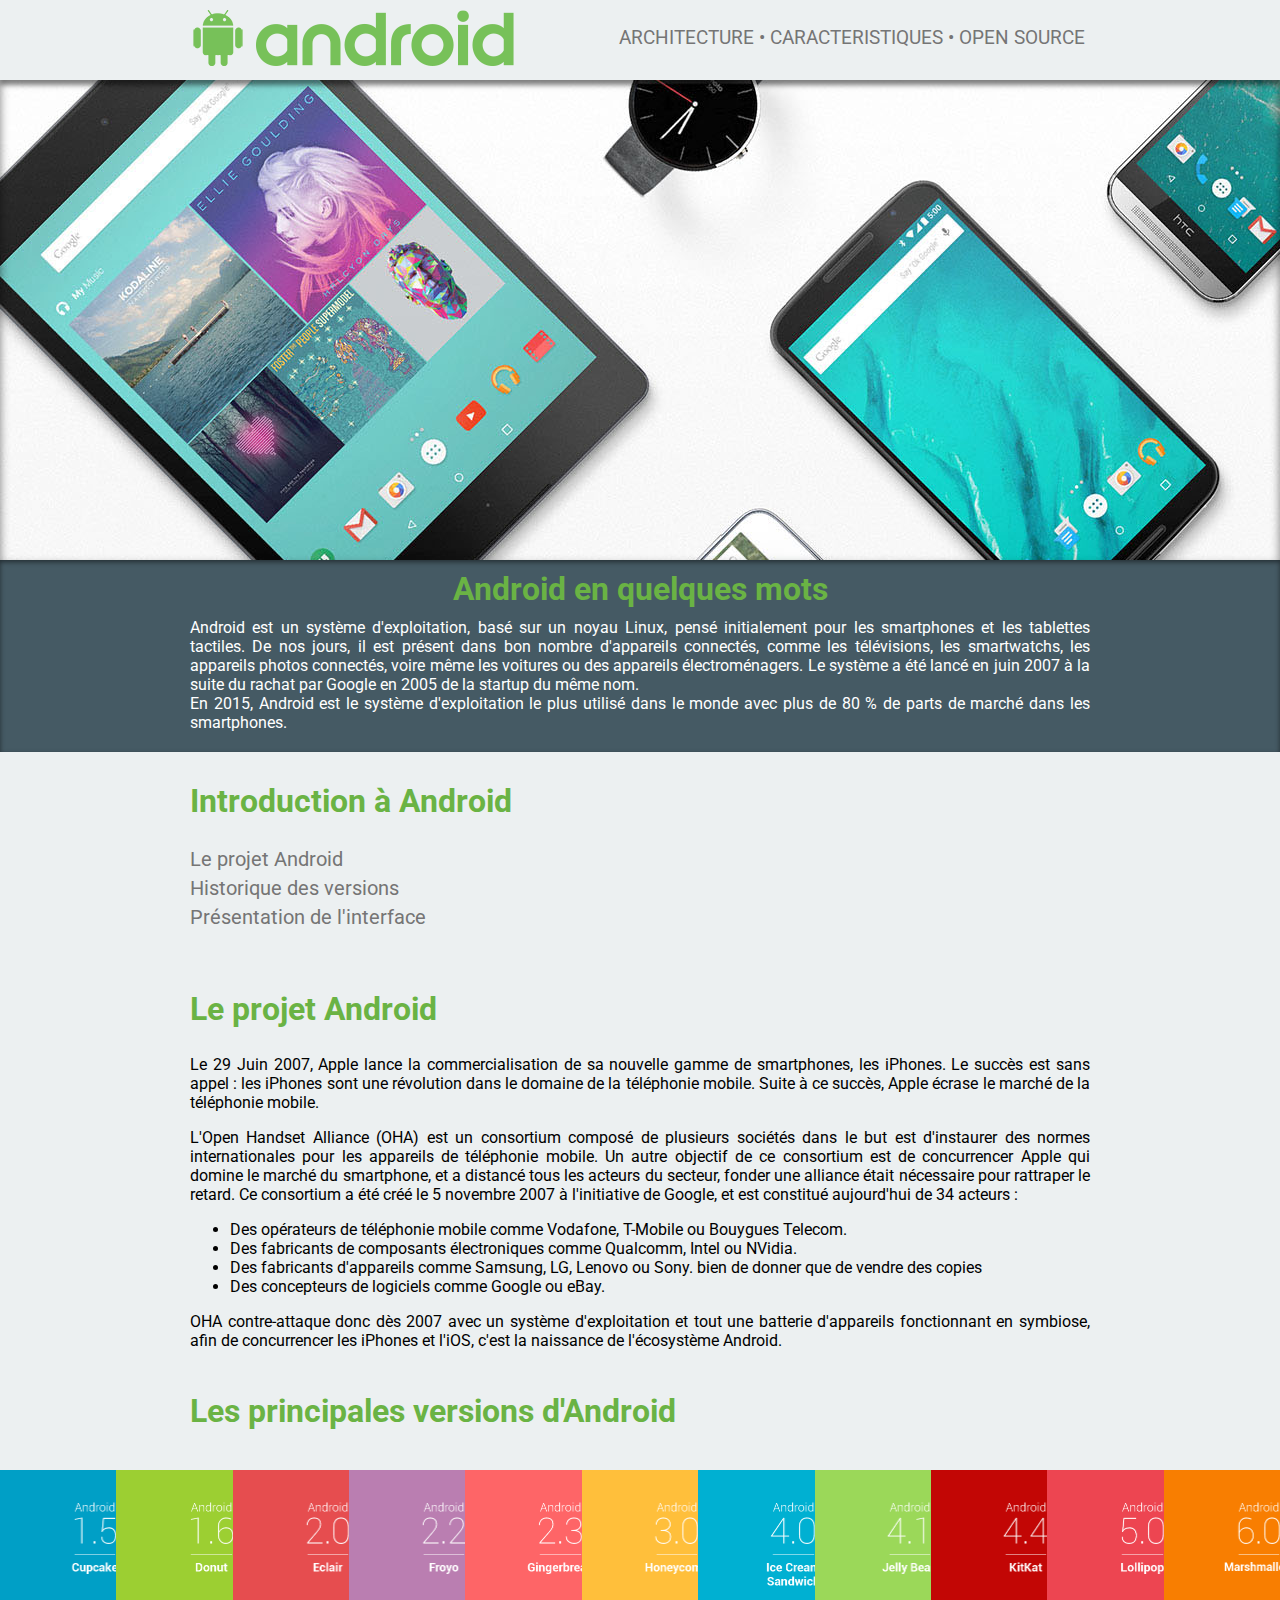
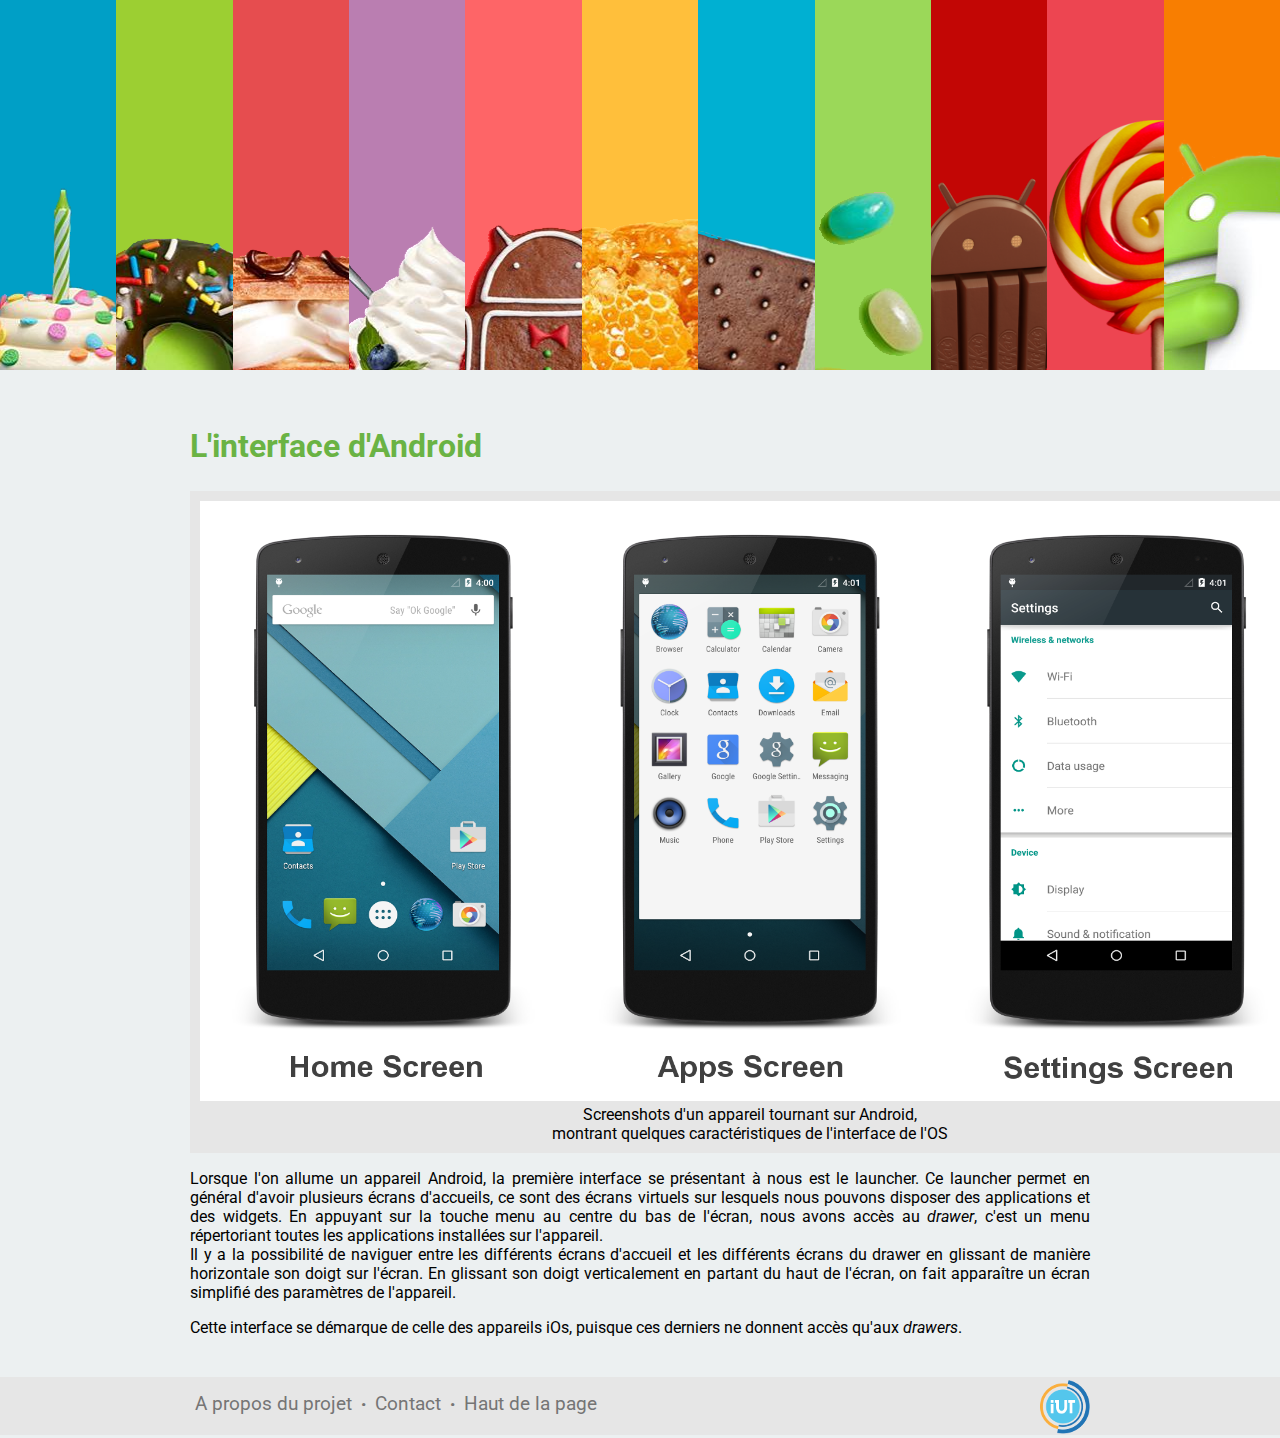
<file: index.html>
<!DOCTYPE html>
<html>

	<head>
		<meta charset="utf-8" />
		<title>Android</title>
		<link rel="stylesheet" href="common/common_design.css" />
		<link rel="stylesheet" href="index.css" />
		<link href='https://fonts.googleapis.com/css?family=Roboto+Slab|Roboto' rel='stylesheet' type='text/css'>
		<link rel="icon" href="common/common_img/favicon.png" />
		
	</head>
	
	<body>
		<div id="header_background">
			<header>
				
				<a href="index.html">
					<img src="common/common_img/bugdroid_small.png" alt="bugdroid" class="android_logo" />
					<img src="common/common_img/android.png" alt="android" class="android_name"/>
				</a>	
			
				<nav>
					<ol>
						<li><span class="notselect"><a href="page/open_source/open_source.html">OPEN SOURCE</a></span></li>
						<li><span class="notselect">•</span></li>
						<li><span class="notselect"><a href="page/caracteristique/caracteristique.html">CARACTERISTIQUES</a></span></li>
						<li><span class="notselect">•</span></li>
						<li><span class="notselect"><a href="page/architecture/architecture.html">ARCHITECTURE</a></span></li>
					</ol>
				</nav>	
				
			</header>
		</div>
		
		<div id="header_space"></div>
		
		<div id="contenu_large_background">
			<div id="contenu_large">
			</div>
		</div>
		
		<div class="contenu_large_texte_background">
			<div class="contenu_large_texte" id="blocdubandeau">
				<div id="titredubandeau">Android en quelques mots</div>
				<p id="textedubandeau">Android est un système d'exploitation, basé sur un noyau Linux, pensé initialement pour les smartphones et les tablettes tactiles. De nos jours,
				il est présent dans bon nombre d'appareils connectés, comme les télévisions, les smartwatchs, les appareils photos connectés, voire même les voitures ou des appareils électroménagers. Le système a été lancé en juin 2007 à la suite du rachat par Google en 2005 de la startup du même nom.<br/> 
				En 2015, Android est le système d'exploitation le plus utilisé dans le monde avec plus de 80 % de parts de marché dans les smartphones.</p>
			</div>
		</div>
		
		<section>
		
		<div id="sommaire">
			<h2>Introduction à Android</h2>
			<ul class="contenu" id="intro">
				<li><a href="#projet" class="titre">Le projet Android</a></li>
				<li><a href="#historique" class="titre">Historique des versions</a></li>
				<li><a href="#interface" class="titre">Présentation de l'interface</a></li>
			</ul>
		</div>
		
		<div class="anchor" id="projet"></div>
		
		<h2>Le projet Android</h2>
		
		<p>Le 29 Juin 2007, Apple lance la commercialisation de sa nouvelle gamme de smartphones, les iPhones. Le succès est sans appel : les iPhones sont une révolution dans le domaine de la téléphonie mobile. Suite à ce succès, Apple écrase le marché de la téléphonie mobile.</p>
		
		<p>L'Open Handset Alliance (OHA) est un consortium composé de plusieurs sociétés dans le but est d'instaurer des normes internationales pour les appareils de téléphonie mobile. Un autre objectif de ce consortium est de concurrencer Apple qui domine le marché du smartphone, et a distancé tous les acteurs du secteur, fonder une alliance était nécessaire pour rattraper le retard.
		Ce consortium a été créé le 5 novembre 2007 à l'initiative de Google, et est constitué aujourd'hui de 34 acteurs :</p>
		
		<ul>
			<li class="point">Des opérateurs de téléphonie mobile comme Vodafone, T-Mobile ou Bouygues Telecom.</li>
			<li class="point">Des fabricants de composants électroniques comme Qualcomm, Intel ou NVidia.</li>
			<li class="point">Des fabricants d'appareils comme Samsung, LG, Lenovo ou Sony.
			bien de donner que de vendre des copies</li>
			<li class="point">Des concepteurs de logiciels comme Google ou eBay.</li>
		</ul>
		
		<p>OHA contre-attaque donc dès 2007 avec un système d'exploitation et tout une batterie d'appareils fonctionnant en symbiose, afin de concurrencer les iPhones et l'iOS, c'est la naissance de l'écosystème Android. </p>
		
		<div class="anchor" id="historique"></div>
		
		<h2>Les principales versions d'Android</h2>
		
		</section>
		
		<div id="animation_android">
			<div id="carre1">
					<span class="android_text">
						
						Le 30 avril 2009, la mise à jour Android 1.5 Cupcake, basée sur le noyau Linux 2.6.27, est publiée. 
						
						<ul>
							<li>Support des les claviers virtuels avec prédiction des mots et dictionnaire personnalisé</li>
							<li>Support pour les Widgets, qui permettent d’accéder rapidement à certaines informations des application instamllé</li>
							<li>Enregistrement vidéo dans de nouveau format</li>
							<li>Ajout de la fonction copier/coller dans le navigateur stock</li>
							<li>Animations lors d’un changement d’écran</li>
							<li>Ajout d’une option de rotation automatique</li>
							<li>Ajout d'une nouvelle animation de démarrage</li>
							<li>Envoi de vidéos vers les services de Google tel que YouTube et Picasa</li>
						</ul>
					</span>
				</div>
			<div id="carre2">
					<span class="android_text">
						
						Le 15 septembre 2009, la mise à jour Android 1.6 Donut, basé sur le noyau Linux 2.6.29 est publié. Elle comprend :
						<ul>
							<li>Mise à jour de la recherche, autorisant la recherche dans les favoris, l’historique, les contacts, et Internet depuis l’écran d’accueil</li>
							<li>Amélioration de la recherche vocale, ell est désormais plus rapide et mieux intégré avec les applications natives</li>
							<li>Possibilité pour les développeurs d’intégrer leurs contenus dans les résultats de recherche</li>
							<li>Interface de l’Android Market améliorée</li>
							<li>Interface native pour l’appareil photo, la caméra et la galerie</li>
							<li>Galerie : autorise les utilisateurs à sélectionner plusieurs photos pour suppression</li>
							<li>Support des écrans avec une résolution WVGA</li>
							<li>Framework de reconnaissance de Gestes et outil de développement GestureBuilder</li>
							<li>Google Navigation, le GPS gratuit de Google</li>
						</ul>
				</span>
			</div>
			<div id="carre3">
				<span class="android_text">
					Le 26 octobre 2009, le SDK pour Android 2.0 (Eclair), basé sur même noyau que Donut, est publié. La mise à jour comprend :
					<ul>
						<li>Support de plus de taille d’écran et résolutions</li>
						<li>Réorganisation de l’UI</li>
						<li>Nouvelle interface du navigateur et support de l’HTML5</li>
						<li>Nouvelle liste de contact</li>
						<li>Support de nouvelles fonctions pour l’appareil photo : flash, zoom digital, balance de blancs, effets de couleurs et focus macro</li>
						<li>Amélioration du clavier virtuel</li>
						<li>Bluetooth 2.1</li>
						<li>Fonds d’écran animés</li>
					</ul>
				</span>
			</div>
			<div id="carre4">
				<span class="android_text">
					
					Le 20 mai 2010, Android 2.2 Froyo basé sur le noyau 2.6.32, est publié. La mise à jour comprend :
					
					<ul>
						<li>Amélioration additionnelle de la vitesse des applications</li>
						<li>Intégration du moteur JavaScript V8 de Chrome dans le navigateur natif</li>
						<li>Lanceur d’application amélioré avec raccourcis vers les applications du téléphone et du navigateur</li>
						<li>Hotspot Wi-Fi et USB Tethering</li>
						<li>Possibilité de désactiver l’accès aux données sur réseau mobile</li>
						<li>Amélioration de l’Android Market avec mise à jour automatique et regroupement des applications</li>
						<li>Changement rapide des langues du clavier</li>
						<li>Support des mots de passe numériques et alphanumériques dans le lockscreen</li>
						<li>Support de l’installation d’applications sur la mémoire extensible</li>
						<li>Support des écrans à haute densité de pixels (320 dpi)</li>
						<li>Possibilité de zoomer une photo dans la galerie avec un geste de pincement des doigts</li>
					</ul>
				</span>
			</div>
			<div id="carre5">
				<span class="android_text">
					
					Le 6 décembre 2010, Android 2.3 Gingerbread, basé sur le noyau 2.6.35, est publié.
					
					<ul>
						<li>Interface utilisateur mise à jour</li>
						<li>Support des grands écrans à résolutions extra-larges</li>
						<li>Support des formats vidéo WebM/VP8, et l’encodage audio AAC</li>
						<li>Support du NFC</li>
						<li>Amélioration de la fonction copier/coller et sélection du texte</li>
						<li>Refonte du clavier virtuel compatible multi-touch et de l’autocomplétion</li>
						<li>Améliorations audio, graphiques et des commandes pour le développement des jeux</li>
						<li>Ajour d'un garbage collector pour de meilleures performances</li>
						<li>Support de nouveaux capteurs (comme le gyroscope et le baromètre)</li>
						<li>Ajout d’un gestionnaire de téléchargement</li>
						<li>Amélioration de la gestion de l’alimentation et du contrôle des applications</li>
						<li>Support natif de plusieurs caméras (dont frontale)</li>
						<li>Passage au système de fichiers ext4</li>
					</ul>
				</span>
			</div>
			<div id="carre6">
				<span class="android_text">
					Le 22 février 2011, Android 3.0 Honeycomb, basé sur le noyau 2.6.36, est publié. Réservé aux tablettes tactiles, cette mise à jour comprend de nombreux changements dans l’interface :
					<ul>
						<li>Interface entièrement retravaillée appelé Holo et optimisée pour les tablettes tactiles</li>
						<li>Ajout de la barre système en bas de l’écran qui regroupe l’heure, les notifications et les boutons de navigations</li>
						<li>Ajout de la barre d’actions en haut de l’écran qui regroupe la barre de recherche, l’accès au menu paramètre et le menu d’applications</li>
						<li>Bureau tridimensionnel avec widgets améliorés</li>
						<li>Multitâche, clavier virtuel, fonction copier/coller, menus paramètres, contacts et Emails revus</li>
						<li>Support du chat vidéo via Google Talk</li>
						<li>Accélération matérielle</li>
						<li>Support des processeurs multi-cœur</li>
						<li>Amélioration de la caméra</li>
						<li>Possibilité de crypter les données de l’utilisateur</li>
					</ul>
				</span>
			</div>
			<div id="carre7">
				<span class="android_text">
				Le 19 octobre 2011, Android 4.0 Ice Cream Sandwich, basé sur le noyau 3.0.1, est publié. Cette version unifiée pour smartphones et tablettes tactiles.
				
					<ul>
						<li>Boutons virtuels intégrés à l’interface, en remplacement des boutons physiques, ces derniers peuvent êtres maintenus selon les choix du constructeurs</li>
						<li>Ajouts des widgets depuis un nouveau menu similaires à celui des applications</li>
						<li>Un nouveau launcher personnalisable</li>
						<li>Capture d’écran native</li>
						<li>Possibilité d’accéder à certaines applications depuis l’écran de déverrouillage</li>
						<li>Amélioration du copier/coller</li>
						<li>Déverrouillage par reconnaissance faciale, si appareil équipé d’une caméra frontale</li>
						<li>Nouvelle police d’écriture, baptisée Roboto</li>
						<li>Possibilité de consulter sa consommation internet depuis le menu paramètres, avec la possibilité de couper la connexion si la limite du forfait est dépassée</li>
						<li>Nouvelle galerie, avec classement par personne et localisation</li>
						<li>Refonte de l’application "Contacts" avec une meilleure intégration des réseaux sociaux</li>
						<li>Ajout d’Android Beam, une application permettant l’échange d’informations (favoris, contacts, vidéos …) par NFC</li>
						<li>WiFi direct</li>
						<li>Enregistrement vidéo en 1080p</li>
					</ul>
				</span>
			</div>
			<div id="carre8">
			<span class="android_text">
					
					Au mois de juillet 2012, la version 4.1 d'Android, Jelly Bean est publiée. La mise à jour comprend par exemple :
					
					<ul>
						<li>Interface utilisateur plus fluide</li>
						<li>Amélioration de la synchronisation verticale de tous les traits et animations effectués par le framework Android, incluant le rendu d'application, les éléments tactiles, la composition de l'écran et le rafraîchissement de l'affichage (Project Butter).</li>
						<li>Triple buffering dans les niveaux graphiques.</li>
						<li>Une accessibilité améliorée</li>
						<li>Un texte bi-directionnel et le support d'autres langues</li>
						<li>Installation d'autres claviers</li>
						<li>Des notifications expansibles</li>
						<li>Possibilité d'éteindre les notifications dans les paramètres basiques de n'importe quelle application</li>
						<li>Des widgets intelligents, qui changent de formes et de tailles selon la place</li>
						<li>Transfert d'information via Bluetooth/Android Beam</li>
						<li>Dictée hors ligne</li>
						<li>Une nouvelle interface pour les petites tablettes (plus ressemblante à celle d'un téléphone)</li>
					</ul>
				</span>
			</div>
			<div id="carre9">
			<span class="android_text">
					
					Au mois de juin 2014, la version 4.4 d'Android, KitKat est publiée. La mise à jour comprend par exemple :
					
					<ul>
						<li>Compatibilité avec le profil Bluetooth MAP</li>
						<li>Compatibilité avec le Chromecast</li>
						<li>Utilisation de Chrome pour afficher les composants Web</li>
						<li>Compatibilité avec les sous-titres</li>
						<li>Intégration du gestionnaire d'appareils Android</li>
						<li>Nouvelle interface pour Téléchargements</li>
						<li>Facilitation du changement d'écran d'accueil</li>
						<li>Nouveau design de l'application E-mail</li>
					</ul>
				</span>
			</div>
			<div id="carre10">
			<span class="android_text">
					
					Au mois de novembre 2014, la version 5.0 d'Android, Lollipop est publiée. La mise à jour comprend par exemple :
					
					<ul>
						<li>Design épuré avec l'adoption du Material Design</li>
						<li>Possibilité de contrôler la fréquence de réception des notifications</li>
						<li>Consultation et réponse aux mesages depuis l'écran de vérouillage</li>
						<li>Optimisation de la consommation d'énergie</li>
						<li>Ajout de SELinux pour protéger contre les failles et les logiciels malveillants</li>
						<li>Ajout de la fonctionnalité SmartLock</li>
						<li>Nouvel environnement d'exécution ART pour des performances améliorées</li>
					</ul>
				</span>
			</div>
			<div id="carre11">
			<span class="android_text">
					
					Au mois d'octobre 2015, la version 6.0 d'Android, Marshmallow est publiée. La mise à jour comprend par exemple :
					
					<ul>
						<li>Mode d'alimentation Doze pour une autonomie prolongée</li>
						<li>Modèle d'autorisations des applications repensé</li>
						<li>Support natif des empreintes digitales</li>
						<li>Ajout de l'outil Google On Tap</li>
						<li>Améliorations d'ART</li>
						<li>Compatibilité des stylets Bluetooth</li>
						<li>Ajout de la fonctionnalité de l'impression recto-verso</li>
						<li>Meilleure sélection du texte</li>
						<li>Ajustement de la consommation d'énergie lors de la détection d'appareils "BLE" proches</li>
					</ul>
				</span>
			</div>
		</div>
		</div>
		
		<section>
		
			<div class="anchor" id="interface"></div>
			
			<h2>L'interface d'Android</h2>
			
			<p></p>
			
			<div class="contenu_centrale">
				<span class="contenu_centrale_background">
					<img src="img/interface.png" alt="interface" id="interfaceimg" />
					<br />
					<span class="contenu_centrale_text">
						 Screenshots d'un appareil tournant sur Android,<br>
						 montrant quelques caractéristiques de l'interface de l'OS
					</span>
				</span>
			</div>
				
			
			<p>Lorsque l'on allume un appareil Android, la première interface se présentant à nous est le launcher. Ce launcher permet en général d'avoir plusieurs écrans d'accueils, ce sont des écrans virtuels sur lesquels nous pouvons disposer des applications et des widgets. En appuyant sur la touche menu au centre du bas de l'écran, nous avons accès au <i>drawer</i>, c'est un menu répertoriant toutes les applications installées sur l'appareil.<br/>
			Il y a la possibilité de naviguer entre les différents écrans d'accueil et les différents écrans du drawer en glissant de manière horizontale son doigt sur l'écran. En glissant son doigt verticalement en partant du haut de l'écran, on fait apparaître un écran simplifié des paramètres de l'appareil.</p>
			
			<p>Cette interface se démarque de celle des appareils iOs, puisque ces derniers ne donnent accès qu'aux <i>drawers</i>.</p>
			
		</section>
		
		<div id="background_footer">
			
			<footer>
				<div class="dalle"><a href="page/a_propos/a_propos.html">A propos du projet</a></div>
				<div class="dalle">•</div>
				<div class="dalle"><a href="page/contact/contact.html">Contact</a></div>
				<div class="dalle">•</div>
				<div class="dalle"><a href="#">Haut de la page</a></div>
				<div id="footer_logo"><a href="http://iut.univ-amu.fr/sites/arles"><img src="common/common_img/google.png"></a></div>
			</footer>
			
		</div>
	
	</body>

</html>
</file>
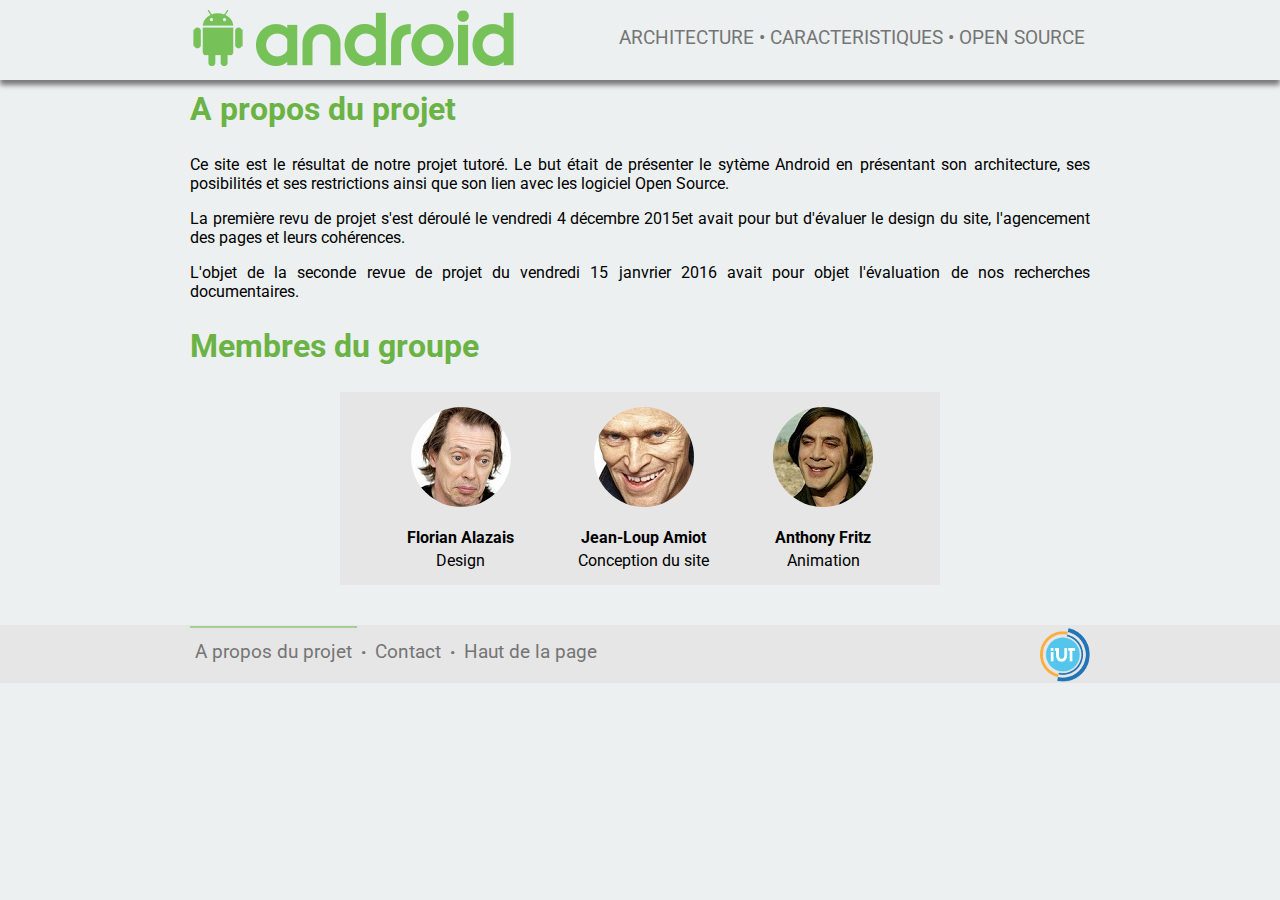
<file: page/a_propos/a_propos.html>
<!DOCTYPE html>
<html>

	<head>
		<meta charset="utf-8" />
		<title>Android - A propos</title>
		<link rel="stylesheet" href="../../common/common_design.css" />
		<link rel="stylesheet" href="a_propos.css" />
		<link href='https://fonts.googleapis.com/css?family=Roboto+Slab|Roboto' rel='stylesheet' type='text/css'>
		<link rel="icon" href="../../common/common_img/favicon.png" />
		
	</head>
	
	<body>
		<div id="header_background">
			<header>
				
				<a href="../../index.html">
					<img src="../../common/common_img/bugdroid_small.png" alt="bugdroid" class="android_logo" />
					<img src="../../common/common_img/android.png" alt="android" class="android_name"/>
				</a>	
			
				<nav>
					<ol>
						<li><span class="notselect"><a href="../open_source/open_source.html">OPEN SOURCE</a></span></li>
						<li><span class="notselect">•</span></li>
						<li><span class="notselect"><a href="../caracteristique/caracteristique.html">CARACTERISTIQUES</a></span></li>
						<li><span class="notselect">•</span></li>
						<li><span class="notselect"><a href="../architecture/architecture.html">ARCHITECTURE</a></span></li>
					</ol>
				</nav>	
				
			</header>
		</div>
		
		<div id="header_space"></div>
		
		<section>
			
			<h2>A propos du projet</h2>
			
			<p>Ce site est le résultat de notre projet tutoré. Le but était de présenter le sytème Android en présentant son architecture, ses posibilités et ses restrictions ainsi que son lien avec les logiciel Open Source.</p>
			
			<p>La première revu de projet s'est déroulé le vendredi 4 décembre 2015et avait pour but d'évaluer le design du site, l'agencement des pages et leurs cohérences.</p>
			
			<p>L'objet de la seconde revue de projet du vendredi 15 janvrier 2016 avait pour objet l'évaluation de nos recherches documentaires.</p>

			
			<h2>Membres du groupe</h2>
			
			<div id="background_membre">
				
				<div class="name_membre">
					<div class="membre" id="membre1"></div>
					<h4>Florian Alazais</h2><br />
					Design
				</div>
				<div class="name_membre_jl">
					<div class="membre" id="membre2"></div>
					<h4>Jean-Loup Amiot</h2><br />
					Conception du site
				</div>
				<div class="name_membre">
					<div class="membre" id="membre3"></div>
					<h4>Anthony Fritz</h2><br />
					Animation<br />
				</div>

			</div>
			
		</section>
		
		<div id="background_footer">
			
			<footer>
				<div class="selectbas"><a href="a_propos.html">A propos du projet</a></div>
				<div class="dalle">•</div>
				<div class="dalle"><a href="../contact/contact.html">Contact</a></div>
				<div class="dalle">•</div>
				<div class="dalle"><a href="#">Haut de la page</a></div>
				<div id="footer_logo"><a href="http://iut.univ-amu.fr/sites/arles"><img src="../../common/common_img/google.png"></a></div>
			</footer>
			
		</div>
	
	</body>

</html>
</file>
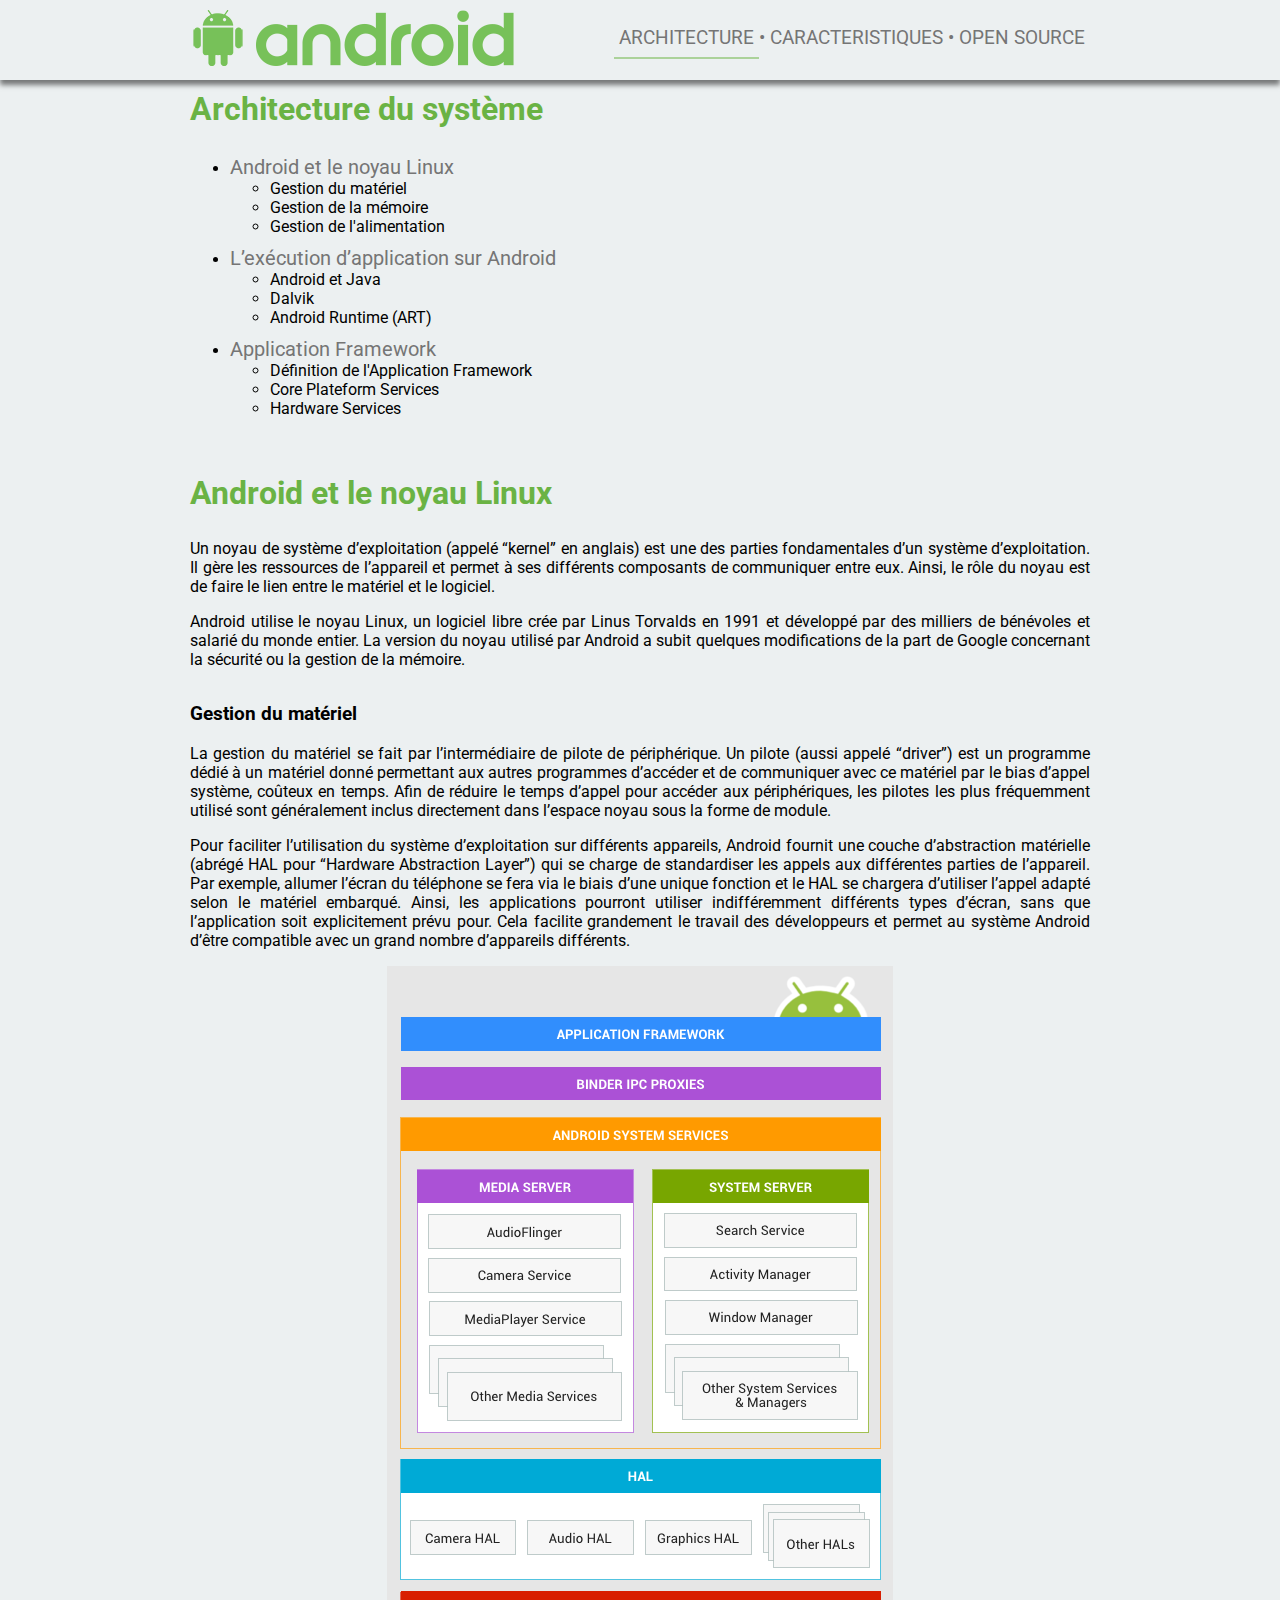
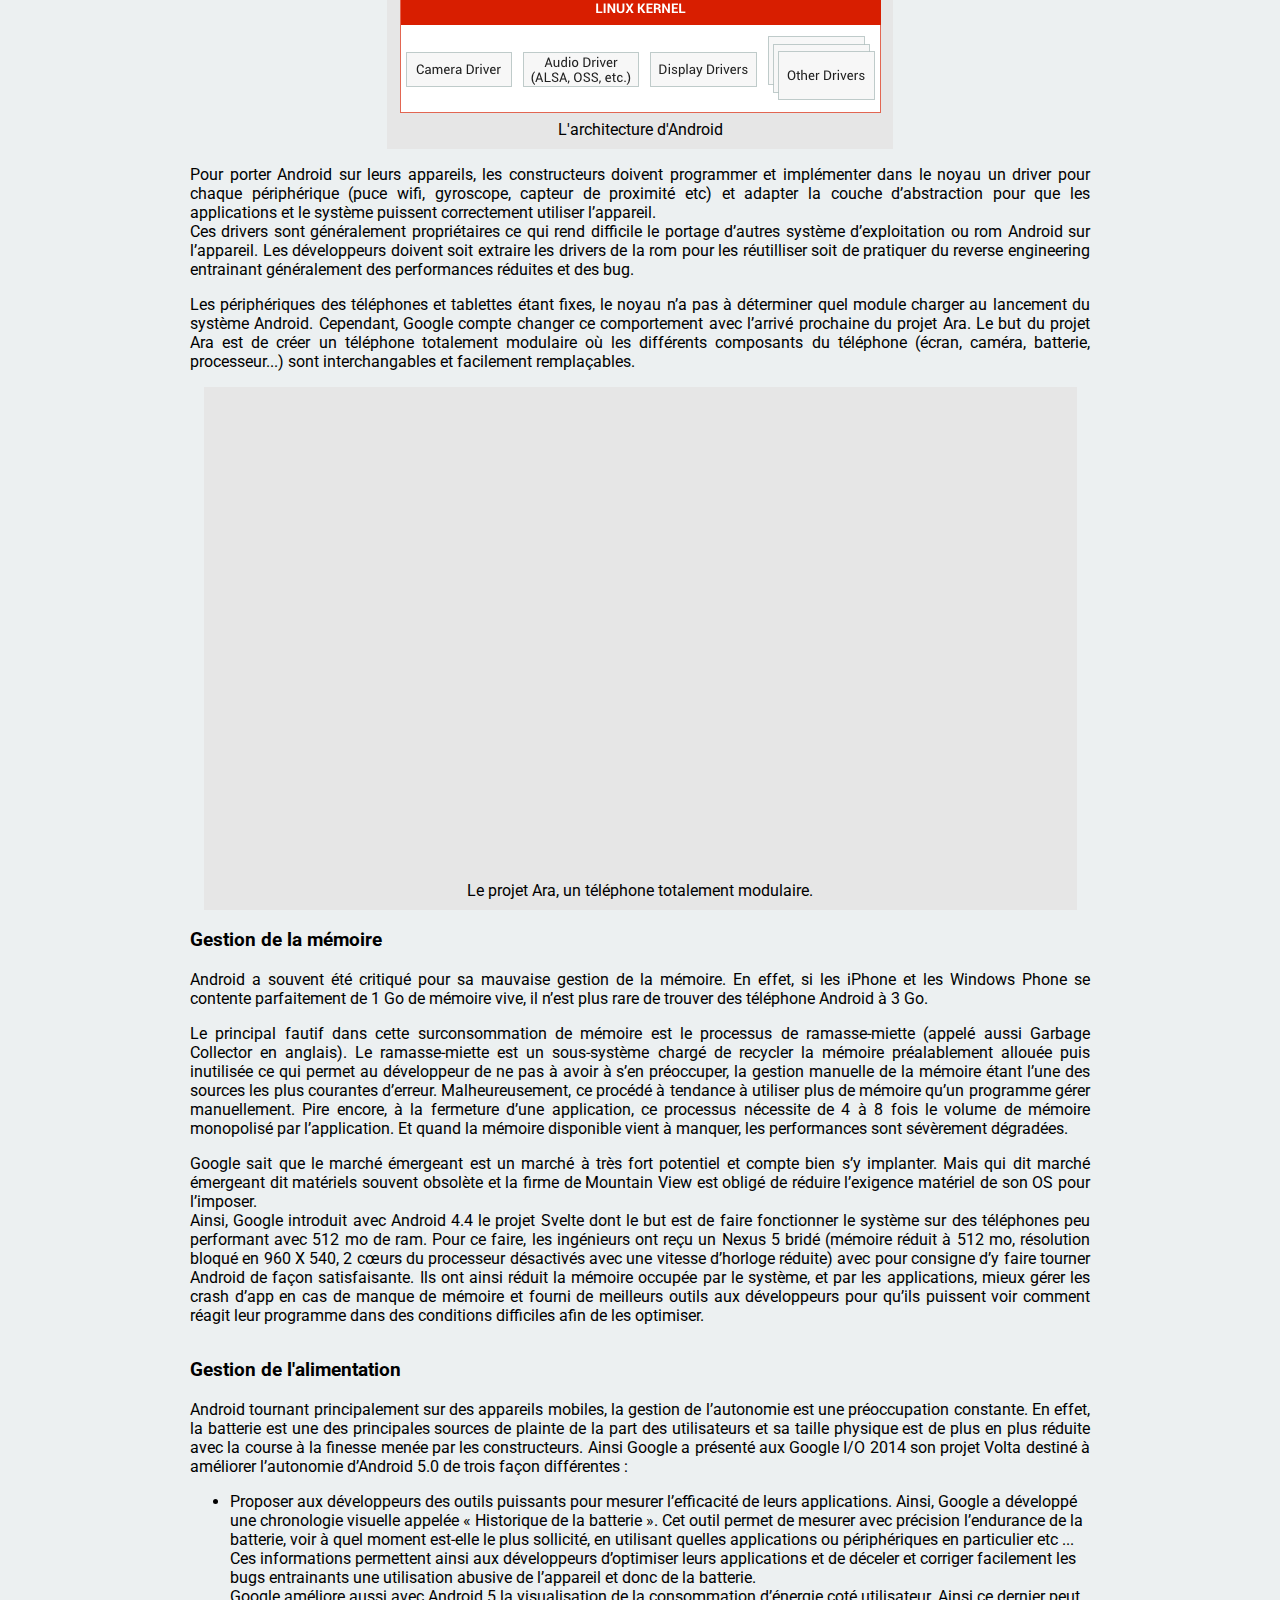
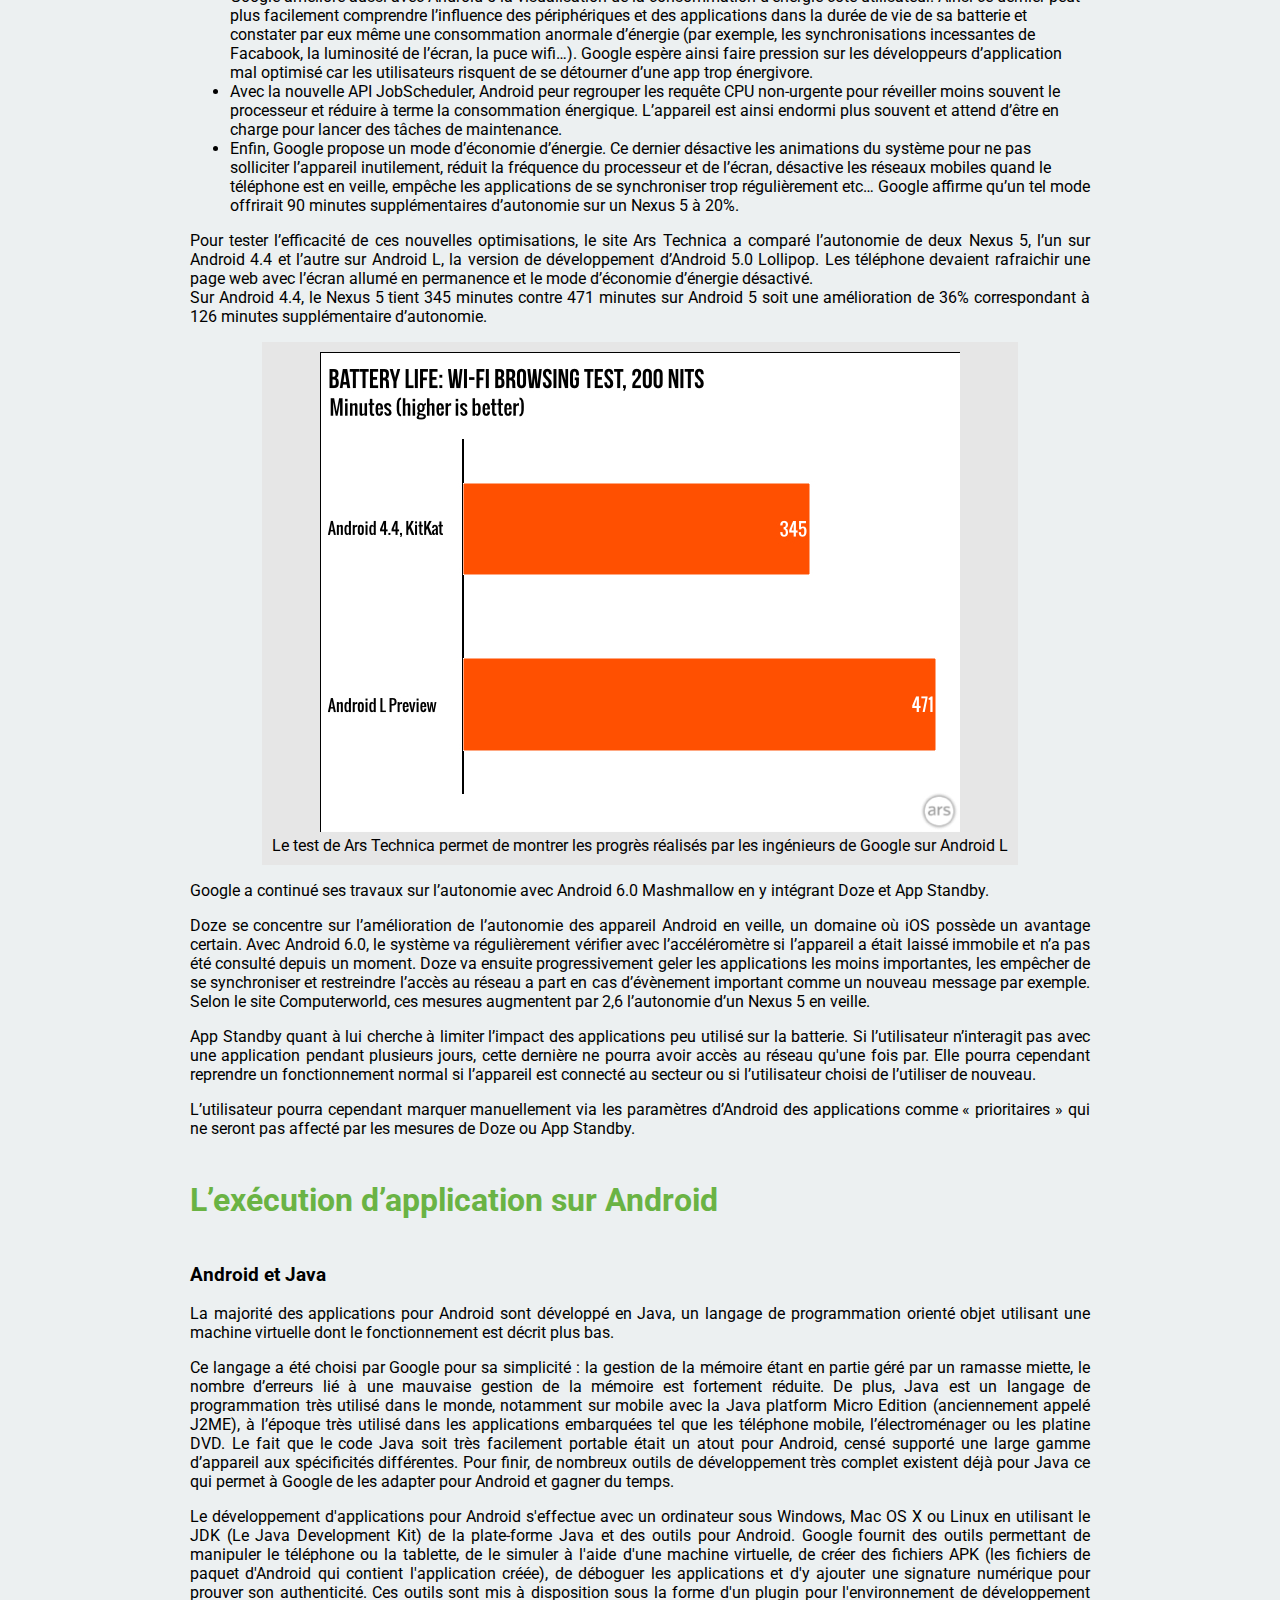
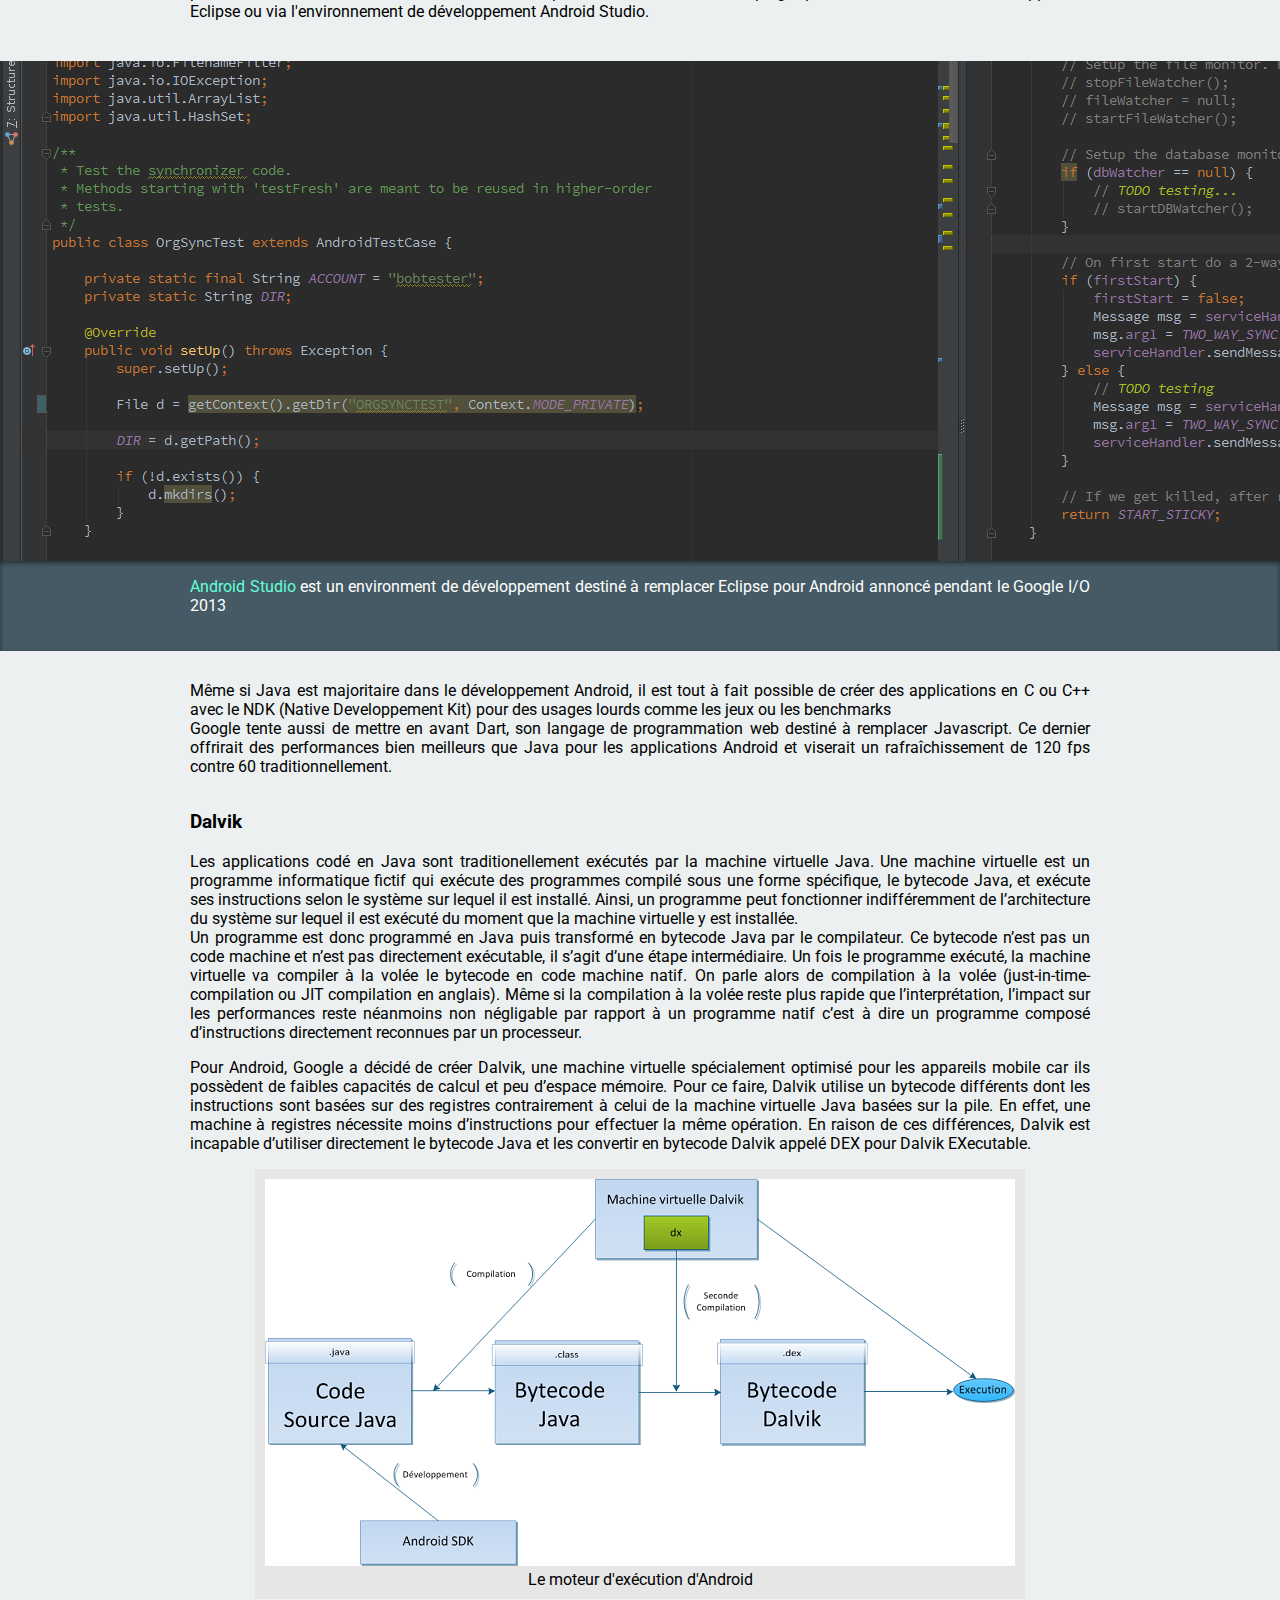
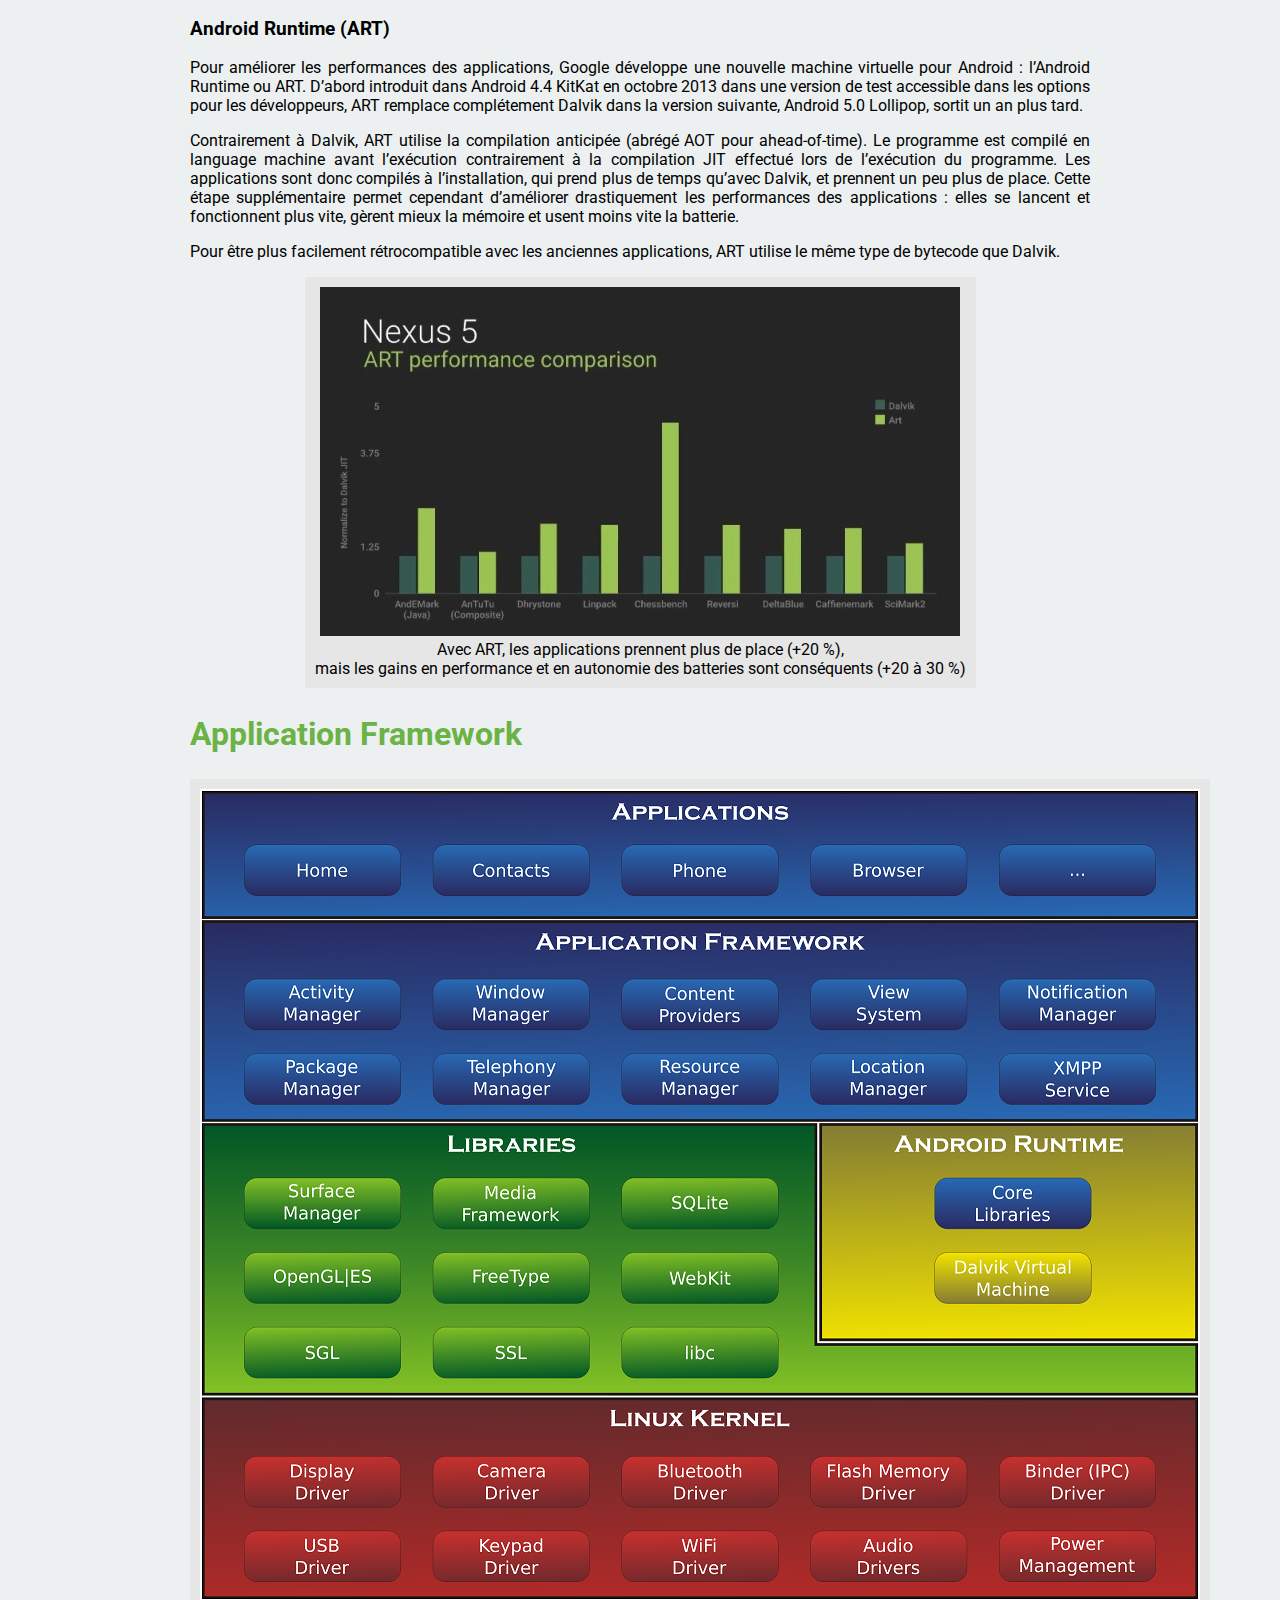
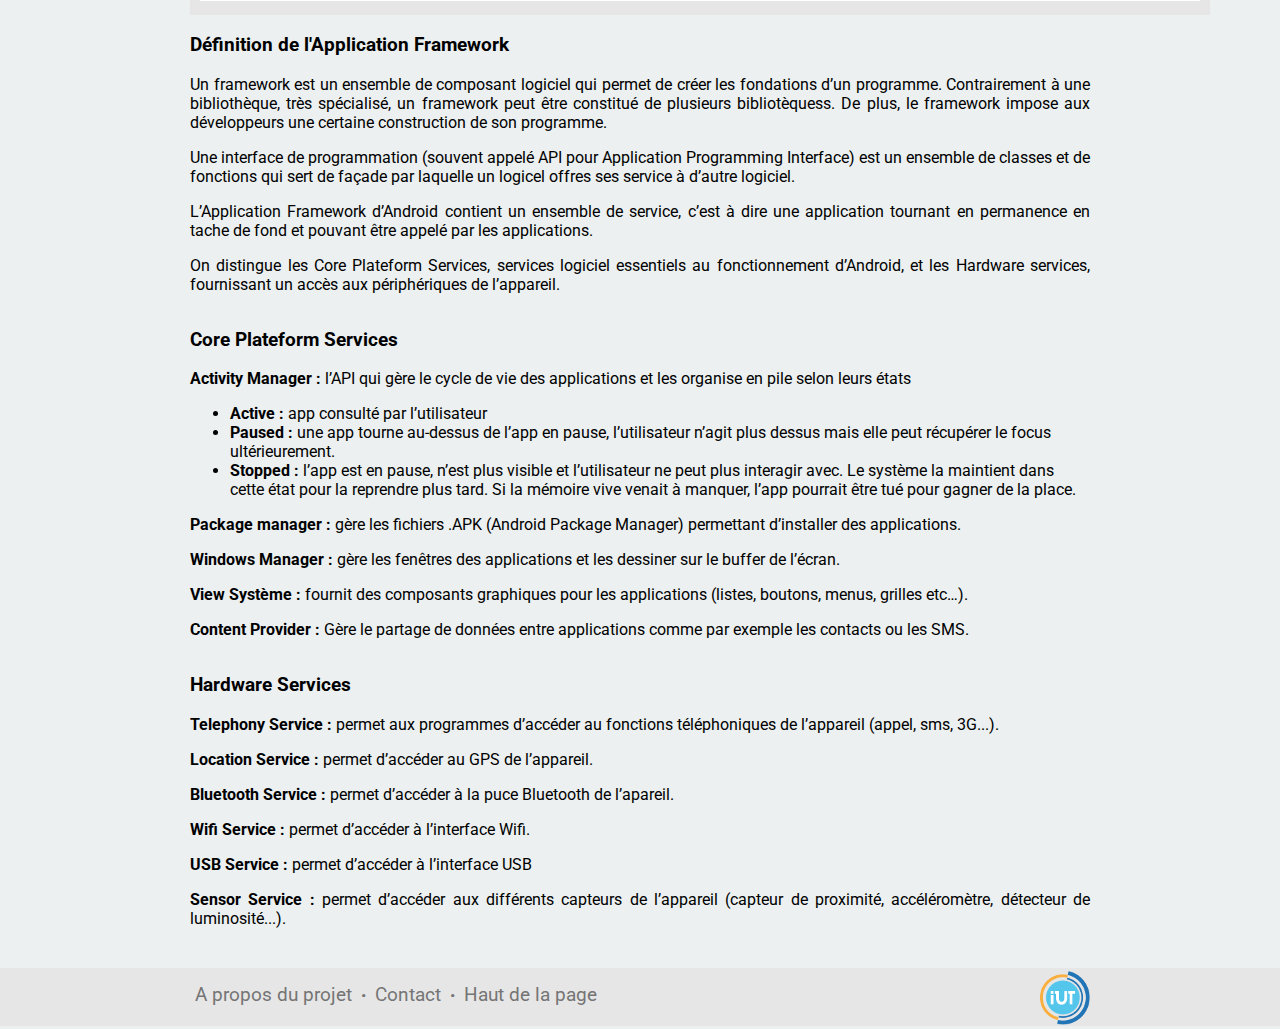
<file: page/architecture/architecture.html>
<!DOCTYPE html>
<html>

	<head>
		<meta charset="utf-8" />
		<title>Android - Architecture</title>
		<link rel="stylesheet" href="../../common/common_design.css" />
		<link rel="stylesheet" href="architecture.css" />
		<link href='https://fonts.googleapis.com/css?family=Roboto+Slab|Roboto' rel='stylesheet' type='text/css'>
		<link rel="icon" href="../../common/common_img/favicon.png" />
		
	</head>
	
	<body>
		<div id="header_background">
			<header>
				
				<a href="../../index.html">
					<img src="../../common/common_img/bugdroid_small.png" alt="bugdroid" class="android_logo" />
					<img src="../../common/common_img/android.png" alt="android" class="android_name"/>
				</a>	
			
				<nav>
					<ol>
						<li><span class="notselect"><a href="../open_source/open_source.html">OPEN SOURCE</a></span></li>
						<li><span class="notselect">•</span></li>
						<li><span class="notselect"><a href="../caracteristique/caracteristique.html">CARACTERISTIQUES</a></span></li>
						<li><span class="notselect">•</span></li>
						<li><span class="select"><a href="architecture.html">ARCHITECTURE</a></span></li>
					</ol>
				</nav>	
				
			</header>
		</div>
		
		<div id="header_space"></div>
		
		<section>
			
			<div id="sommaire">
				<h2>Architecture du système</h2>
				<ul class="contenu">
					<li><a href="#linux" class="titre">Android et le noyau Linux</a></li>
						<ul>
							<li><a href="#materiel">Gestion du matériel</a></li>
							<li><a href="#memoire">Gestion de la mémoire</a></li>
							<li><a href="#alimentation">Gestion de l'alimentation</a></li>
						</ul>
					<li><a href="#app" class="titre">L’exécution d’application sur Android</a></li>
						<ul>
							<li><a href="#java">Android et Java</a></li>
							<li><a href="#dalvik">Dalvik</a></li>
							<li><a href="#art">Android Runtime (ART)</a></li>
						</ul>
					<li><a href="#framework" class="titre">Application Framework</a></li>
						<ul>
							<li><a href="#def">Définition de l'Application Framework</a></li>
							<li><a href="#core">Core Plateform Services</a></li>
							<li><a href="#hardware">Hardware Services</a></li>
						</ul>
				</ul>
			</div>
			
			<div class="anchor" id="linux"></div>
			<h2>Android et le noyau Linux</h2>
			
			<p>Un noyau de système d’exploitation (appelé “kernel” en anglais) est une des parties fondamentales d’un système d’exploitation. Il gère les ressources de l’appareil  et permet à ses 
			différents composants de communiquer entre eux. Ainsi, le rôle du noyau est de faire le lien entre le matériel et le logiciel.</p>
			
			<p>Android utilise le noyau Linux, un logiciel libre crée par Linus Torvalds en 1991 et développé  par des milliers de bénévoles et salarié du monde entier. La version du noyau utilisé par 
			Android a subit quelques modifications de la part de Google concernant la sécurité ou la gestion de la mémoire.</p>
			
			<div class="anchor" id="materiel"></div>
			<h3>Gestion du matériel</h3>
			
			<p>La gestion du matériel se fait par l’intermédiaire de pilote de périphérique. Un pilote (aussi appelé “driver”) est un programme dédié à un matériel donné permettant aux autres programmes 
			d’accéder et de communiquer avec ce matériel par le bias d’appel système, coûteux en temps. Afin de réduire le temps d’appel pour accéder aux périphériques, les pilotes les plus fréquemment 
			utilisé sont généralement inclus directement dans l’espace noyau sous la forme de module.</p>
			
			<p>Pour faciliter l’utilisation du système d’exploitation sur différents appareils, Android fournit une couche d’abstraction matérielle (abrégé HAL pour “Hardware Abstraction Layer”) qui se 
			charge de standardiser les appels aux différentes parties de l’appareil. Par exemple, allumer l’écran du téléphone se fera via le biais d’une unique fonction et le HAL se chargera d’utiliser 
			l’appel adapté selon le matériel embarqué. Ainsi, les applications pourront utiliser indifféremment différents types d’écran, sans que l’application soit explicitement prévu pour. 
			Cela facilite grandement le travail des développeurs et permet au système Android d’être compatible avec un grand nombre d’appareils différents.</p>


			<div class="contenu_centrale">
				<span class="contenu_centrale_background">
					<img src="img/architecture_android.png" alt="L'architecture d'Android" />
					<br />
					<span class="contenu_centrale_text">
						L'architecture d'Android
					</span>
				</span>
			</div>
			
			<p>Pour porter Android sur leurs appareils, les constructeurs doivent programmer et implémenter dans le noyau un driver pour chaque périphérique (puce wifi, gyroscope, capteur de proximité etc) 
			et adapter la couche d’abstraction pour que les applications et le système puissent correctement utiliser l’appareil.<br />
			Ces drivers sont généralement propriétaires ce qui rend difficile le portage d’autres système d’exploitation ou rom Android sur l’appareil. Les développeurs doivent soit extraire les drivers de la rom 
			pour les réutilliser soit de pratiquer du reverse engineering entrainant généralement des performances réduites et des bug.</p>

			<p>Les périphériques des téléphones et tablettes étant fixes, le noyau n’a pas à déterminer quel module charger au lancement du système Android. Cependant, Google compte changer ce comportement avec l’arrivé 
			prochaine du projet Ara. Le but du projet Ara est de créer un téléphone totalement modulaire où les différents composants du téléphone (écran, caméra, batterie, processeur...) sont interchangables et facilement remplaçables.</p>

			<div class="contenu_centrale">
				<span class="contenu_centrale_background">
					<iframe width="853" height="480" src="https://www.youtube.com/embed/intua_p4kE0?rel=0" frameborder="0" allowfullscreen></iframe>
					<br />
					<span class="contenu_centrale_text">
						Le projet Ara, un téléphone totalement modulaire.
					</span>
				</span>
			</div>
			
			<div class="anchor" id="memoire"></div>
			<h3>Gestion de la mémoire</h3>
			
			<p>Android a souvent été critiqué pour sa mauvaise gestion de la mémoire. En effet, si les iPhone et les Windows Phone se contente parfaitement de 1 Go de mémoire vive, il n’est plus rare de trouver des 
			téléphone Android à 3 Go.</p>
			
			<p>Le principal fautif dans cette surconsommation de mémoire est le processus de ramasse-miette (appelé aussi Garbage Collector en anglais). Le ramasse-miette est un sous-système chargé de recycler 
			la mémoire préalablement allouée puis inutilisée ce qui permet au développeur de ne pas à avoir à s’en préoccuper, la gestion manuelle de la mémoire étant l’une des sources les plus courantes d’erreur. 
			Malheureusement, ce procédé à tendance à utiliser plus de mémoire qu’un programme gérer manuellement. Pire encore, à la fermeture d’une application, ce processus nécessite de 4 à 8 fois le volume de 
			mémoire monopolisé par l’application. Et quand la mémoire disponible vient à manquer, les performances sont sévèrement dégradées.</p>
			
			<p>Google sait que le marché émergeant est un marché à très fort potentiel et compte bien s’y implanter. Mais qui dit marché émergeant dit matériels souvent obsolète et la firme de Mountain View est 
			obligé de réduire l’exigence matériel de son OS pour l’imposer.<br />
			Ainsi, Google introduit avec Android 4.4 le projet Svelte dont le but est de faire fonctionner le système sur des téléphones peu performant avec 512 mo de ram. Pour ce faire, les ingénieurs ont reçu 
			un Nexus 5 bridé (mémoire réduit à 512 mo, résolution bloqué en 960 X 540, 2 cœurs du processeur désactivés avec une vitesse d’horloge réduite) avec pour consigne d’y faire tourner Android de façon 
			satisfaisante. Ils ont ainsi réduit la mémoire occupée par le système, et par les applications, mieux gérer les crash d’app en cas de manque de mémoire et fourni de meilleurs outils aux développeurs 
			pour qu’ils puissent voir comment réagit leur programme dans des conditions difficiles afin de les optimiser.</p>
			
			<div class="anchor" id="alimentation"></div>
			<h3>Gestion de l'alimentation</h3>
			
			<p>Android tournant principalement sur des appareils mobiles, la gestion de l’autonomie est une préoccupation constante. En effet, la batterie est une des principales sources de plainte de la part des utilisateurs 
			et sa taille physique est de plus en plus réduite avec la course à la finesse menée par les constructeurs. Ainsi Google a présenté aux Google I/O 2014 son projet Volta destiné à améliorer l’autonomie d’Android 5.0 
			de trois façon différentes :</p>
			
			<ul>
				<li>Proposer aux développeurs des outils puissants pour mesurer l’efficacité de leurs applications. Ainsi, Google a développé une chronologie visuelle appelée « Historique de la batterie ». 
				Cet outil permet de mesurer avec précision l’endurance de la batterie, voir à quel moment est-elle le plus sollicité, en utilisant quelles applications ou périphériques en particulier etc ... 
				Ces informations permettent ainsi aux développeurs d’optimiser leurs applications et de déceler et corriger facilement les bugs entrainants une utilisation abusive de l’appareil et donc de la batterie.<br />
				Google améliore aussi avec Android 5 la visualisation de la consommation d’énergie coté utilisateur. Ainsi ce dernier peut plus facilement comprendre l’influence des périphériques et des applications 
				dans la durée de vie de sa batterie et constater par eux même une consommation anormale d’énergie (par exemple, les synchronisations incessantes de Facabook, la luminosité de l’écran, la puce wifi…). 
				Google espère ainsi faire pression sur les développeurs d’application mal optimisé car les utilisateurs risquent de se détourner d’une app trop énergivore.</li>
				
				<li>Avec la nouvelle API JobScheduler, Android peur regrouper les requête CPU non-urgente pour réveiller moins souvent le processeur et réduire à terme la consommation énergique. L’appareil est 
				ainsi endormi plus souvent et attend d’être en charge pour lancer des tâches de maintenance.</li>
				
				<li>Enfin, Google propose un mode d’économie d’énergie. Ce dernier désactive les animations du système pour ne pas solliciter l’appareil inutilement, réduit la fréquence du processeur et de 
				l’écran, désactive les réseaux mobiles quand le téléphone est en veille, empêche les applications de se synchroniser trop régulièrement etc…  Google affirme qu’un tel mode offrirait 90 minutes 
				supplémentaires d’autonomie sur un Nexus 5 à 20%.</li>
			</ul>
				
				<p>Pour tester l’efficacité de ces nouvelles optimisations, le site Ars Technica a comparé l’autonomie de deux Nexus 5, l’un sur Android 4.4 et l’autre sur Android L, la version de développement 
				d’Android 5.0 Lollipop. Les téléphone devaient rafraichir une page web avec l’écran allumé en permanence et le mode d’économie d’énergie désactivé.<br />
				Sur Android 4.4, le Nexus 5 tient 345 minutes contre 471 minutes sur Android 5 soit une amélioration de 36% correspondant à 126 minutes supplémentaire d’autonomie.</p>

				<div class="contenu_centrale">
					<span class="contenu_centrale_background">
						<img src="img/test_batterie.jpg" alt="L'architecture d'Android" />
						<br />
						<span class="contenu_centrale_text">
							Le test de Ars Technica permet de montrer les progrès réalisés par les ingénieurs de Google sur Android L 
						</span>
					</span>
				</div>
				
				
				<p>Google a continué ses travaux sur l’autonomie avec Android 6.0 Mashmallow en y intégrant Doze et App Standby.</p>
				
				<p>Doze se concentre sur l’amélioration de l’autonomie des appareil Android en veille, un domaine où iOS possède un avantage certain. Avec Android 6.0, le système va régulièrement vérifier avec 
				l’accéléromètre si l’appareil a était laissé immobile et n’a pas été consulté depuis un moment. Doze va ensuite progressivement geler les applications les moins importantes, les empêcher 
				de se synchroniser et restreindre l’accès au réseau a part en cas d’évènement important comme un nouveau message par exemple. Selon le site Computerworld, ces mesures augmentent par 2,6 
				l’autonomie d’un Nexus 5 en veille.</p>
				
				<p>App Standby quant à lui cherche à limiter l’impact des applications peu utilisé sur la batterie. Si l’utilisateur n’interagit pas avec une application pendant plusieurs jours, cette dernière 
				ne pourra avoir accès au réseau qu'une fois par. Elle pourra cependant reprendre un fonctionnement normal si l’appareil est connecté au secteur ou si l’utilisateur choisi de l’utiliser de nouveau.</p>
				
				<p>L’utilisateur pourra cependant marquer manuellement via les paramètres d’Android des applications comme « prioritaires » qui ne seront pas affecté par les mesures de Doze ou App Standby.</p>
			
			
			
			<div class="anchor" id="app"></div>
			<h2>L’exécution d’application sur Android</h2>	
			
			<div class="anchor" id="java"></div>
			<h3>Android et Java</h3>
			
			<p>La majorité des applications pour Android sont développé en Java, un langage de programmation orienté objet utilisant une machine virtuelle dont le fonctionnement est décrit plus bas.</p>
			
			<p>Ce langage a été choisi par Google pour sa simplicité : la gestion de la mémoire étant en partie géré par un ramasse miette, le nombre d’erreurs lié à une mauvaise gestion de la mémoire est fortement 
			réduite.  De plus, Java est un langage de programmation très utilisé dans le monde, notamment sur mobile avec la Java platform Micro Edition (anciennement appelé J2ME), à l’époque très utilisé dans les 
			applications embarquées tel que les téléphone mobile, l’électroménager ou les platine DVD. Le fait que le code Java soit très facilement portable était un atout pour Android, censé supporté une large 
			gamme d’appareil aux spécificités différentes. Pour finir, de nombreux outils de développement très complet existent déjà pour Java ce qui permet à Google de les adapter pour Android et gagner du temps.</p>
		
			<p>Le développement d'applications pour Android s'effectue avec un ordinateur sous Windows, Mac OS X ou Linux en utilisant le JDK (Le Java Development Kit) de la plate-forme Java et des outils pour Android. 
			Google fournit des outils permettant de manipuler le téléphone ou la tablette, de le simuler à l'aide d'une machine virtuelle, de créer des fichiers APK (les fichiers de paquet d'Android qui contient l'application créée), de déboguer 
			les applications et d'y ajouter une signature numérique pour prouver son authenticité. Ces outils sont mis à disposition sous la forme d'un plugin pour l'environnement de développement Eclipse ou via l'environnement de développement Android Studio.</p>
			
			
		</section>
		
			<div class="contenu_large_background" id="android_studio">
				<div class="contenu_large_background">
				</div>
			</div>
			<div class="contenu_large_texte_background">
				<div class="contenu_large_texte">
					<p><a href="http://developer.android.com/index.html" />Android Studio</a> est un environment de développement destiné à remplacer Eclipse pour Android annoncé pendant le Google I/O 2013</p>
				</div>
			</div>
			
		<section>	
			
			<p>Même si Java est majoritaire dans le développement Android, il est tout à fait possible de créer des applications en C ou C++ avec le NDK (Native Developpement Kit) pour des usages lourds
			comme les jeux ou les benchmarks<br />
			Google tente aussi de mettre en avant Dart, son langage de programmation web destiné à remplacer Javascript. Ce dernier offrirait des performances bien meilleurs que Java pour les applications 
			Android et viserait un rafraîchissement de 120 fps contre 60 traditionnellement.</p>
			
			
			<div class="anchor" id="dalvik"></div>
			<h3>Dalvik</h3>
			
			<p>Les applications codé en Java sont traditionellement exécutés par la machine virtuelle Java. Une machine virtuelle est un programme informatique fictif qui exécute des programmes compilé 
			sous une forme spécifique, le bytecode Java, et exécute ses instructions selon le système sur lequel il est installé. Ainsi, un programme peut fonctionner indifféremment de l’architecture du 
			système sur lequel il est exécuté du moment que la machine virtuelle y est installée.<br />
			Un programme est donc programmé en Java puis transformé en bytecode Java par le compilateur. Ce bytecode n’est pas un code machine et n’est pas directement exécutable, il s’agit d’une étape 
			intermédiaire. Un fois le programme exécuté, la machine virtuelle va compiler à la volée le bytecode en code machine natif. On parle alors de compilation à la volée 
			(just-in-time-compilation ou JIT compilation en anglais). Même si la compilation à la volée reste plus rapide que l’interprétation, l’impact sur les performances reste néanmoins non négligable 
			par rapport à un programme natif c’est à dire un programme composé d’instructions directement reconnues par un processeur.</p>

			<p>Pour Android, Google a décidé de créer Dalvik, une machine virtuelle spécialement optimisé pour les appareils mobile car ils possèdent de faibles capacités de calcul et peu d’espace mémoire. 
			Pour ce faire, Dalvik utilise un bytecode différents dont les instructions sont basées sur des registres contrairement à celui de la machine virtuelle Java basées sur la pile. En effet, 
			une machine à registres nécessite moins d’instructions pour effectuer la même opération. En raison de ces différences, Dalvik est incapable d’utiliser directement le bytecode Java et les 
			convertir en bytecode Dalvik appelé DEX pour Dalvik EXecutable.</p>

			<div class="contenu_centrale">
				<span class="contenu_centrale_background">
					<img src="img/compilation.png" alt="compilation" />
					<br />
					<span class="contenu_centrale_text">
						Le moteur d'exécution d'Android
					</span>
				</span>
			</div>

			<div class="anchor" id="art"></div>
			<h3>Android Runtime (ART)</h3>
	
			<p>Pour améliorer les performances des applications, Google développe une nouvelle machine virtuelle pour Android : l’Android Runtime ou ART. D’abord introduit dans Android 4.4 KitKat en octobre 2013 
			dans une version de test accessible dans les options pour les développeurs, ART remplace complétement Dalvik dans la version suivante, Android 5.0 Lollipop, sortit un an plus tard.</p>

			<p>Contrairement à Dalvik, ART utilise la compilation anticipée (abrégé AOT pour ahead-of-time). Le programme est compilé en language machine avant l’exécution contrairement à la compilation JIT effectué 
			lors de l’exécution du programme. Les applications sont donc compilés à l’installation, qui prend plus de temps qu’avec Dalvik, et prennent un peu plus de place. Cette étape supplémentaire permet 
			cependant d’améliorer drastiquement les performances des applications : elles se lancent et fonctionnent plus vite, gèrent mieux la mémoire et usent moins vite la batterie.</p>

			<p>Pour être plus facilement rétrocompatible avec les anciennes applications, ART utilise le même type de bytecode que Dalvik.</p>

			
			<div class="contenu_centrale">
				<span class="contenu_centrale_background">
					<img src="img/art.jpg" alt="art" />
					<br />
					<span class="contenu_centrale_text">
						Avec ART, les applications prennent plus de place (+20 %),<br />
						mais les gains en performance et en autonomie des batteries sont conséquents (+20 à 30 %)
					</span>
				</span>
			</div>
			
			<div class="anchor" id="framework"></div>
			<h2>Application Framework</h2>
			
			<div class="contenu_centrale">
				<span class="contenu_centrale_background">
					<img src="img/android_architecture_2.png" alt="L'architecture d'Android" />
					<br />
					<span class="contenu_centrale_text">
						
					</span>
				</span>
			</div>
			
			<div class="anchor" id="def"></div>
			<h3>Définition de l'Application Framework</h3>
			
			<p>Un framework est un ensemble de composant logiciel qui permet de créer les fondations d’un programme. Contrairement à une bibliothèque, très spécialisé, un framework peut être constitué de 
			plusieurs bibliotèquess. De plus, le framework impose aux développeurs une certaine construction de son programme.</p>

			<p>Une interface de programmation (souvent appelé API pour Application Programming Interface) est un ensemble de classes et de fonctions qui sert de façade par laquelle un logicel offres ses 
			service à d’autre logiciel.</p>

			<p>L’Application Framework d’Android contient un ensemble de service, c’est à dire une application tournant en permanence en tache de fond et pouvant être appelé par les applications.</p>
			<p>On distingue les Core Plateform Services, services logiciel essentiels au fonctionnement d’Android, et les Hardware services, fournissant un accès aux périphériques de l’appareil.</p>

			
			<div class="anchor" id="core"></div>
			<h3>Core Plateform Services</h3>
			
			<strong>Activity Manager : </strong>l’API qui gère le cycle de vie des applications et les organise en pile selon leurs états 

			<ul>
				<li><strong>Active : </strong>app consulté par l’utilisateur</li>
				<li><strong>Paused : </strong>une app tourne au-dessus de l’app en pause, l’utilisateur n’agit plus dessus mais elle peut récupérer le focus ultérieurement.</li>
				<li><strong>Stopped : </strong>l’app est en pause, n’est plus visible et l’utilisateur ne peut plus interagir avec. Le système la maintient dans cette état pour la reprendre plus tard. Si la mémoire vive venait à 
					manquer, l’app pourrait être tué pour gagner de la place.</li>
			</ul>
			
			<p><strong>Package manager : </strong>gère les fichiers .APK (Android Package Manager) permettant d’installer des applications.</p>
			
			<p><strong>Windows Manager : </strong>gère les fenêtres des applications et les dessiner sur le buffer de l’écran.</p>
			
			<p><strong>View Système : </strong>fournit des composants graphiques pour les applications (listes, boutons, menus, grilles etc…).</p>
			
			<p><strong>Content Provider : </strong>Gère le partage de données entre applications comme par exemple les contacts ou les SMS.</p>
			
			<div class="anchor" id="hardware"></div>
			<h3>Hardware Services</h3>
			
			<p><strong>Telephony Service : </strong>permet aux programmes d’accéder au fonctions téléphoniques de l’appareil (appel, sms, 3G...).</p>

			<p><strong>Location Service : </strong>permet d’accéder au GPS de l’appareil.</p>

			<p><strong>Bluetooth Service : </strong>permet d’accéder à la puce Bluetooth de l’apareil.</p>

			<p><strong>Wifi Service : </strong>permet d’accéder à l’interface Wifi.</p>

			<p><strong>USB Service : </strong>permet d’accéder à l’interface USB</p>

			<p><strong>Sensor Service : </strong>permet d’accéder aux différents capteurs de l’appareil (capteur de proximité, accéléromètre, détecteur de luminosité...).</p>


		</section>
		
		<div id="background_footer">
			
			<footer>
				<div class="dalle"><a href="../a_propos/a_propos.html">A propos du projet</a></div>
				<div class="dalle">•</div>
				<div class="dalle"><a href="../contact/contact.html">Contact</a></div>
				<div class="dalle">•</div>
				<div class="dalle"><a href="#">Haut de la page</a></div>
				<div id="footer_logo"><a href="http://iut.univ-amu.fr/sites/arles"><img src="../../common/common_img/google.png"></a></div>
			</footer>
			
		</div>
	
	</body>

</html>
</file>
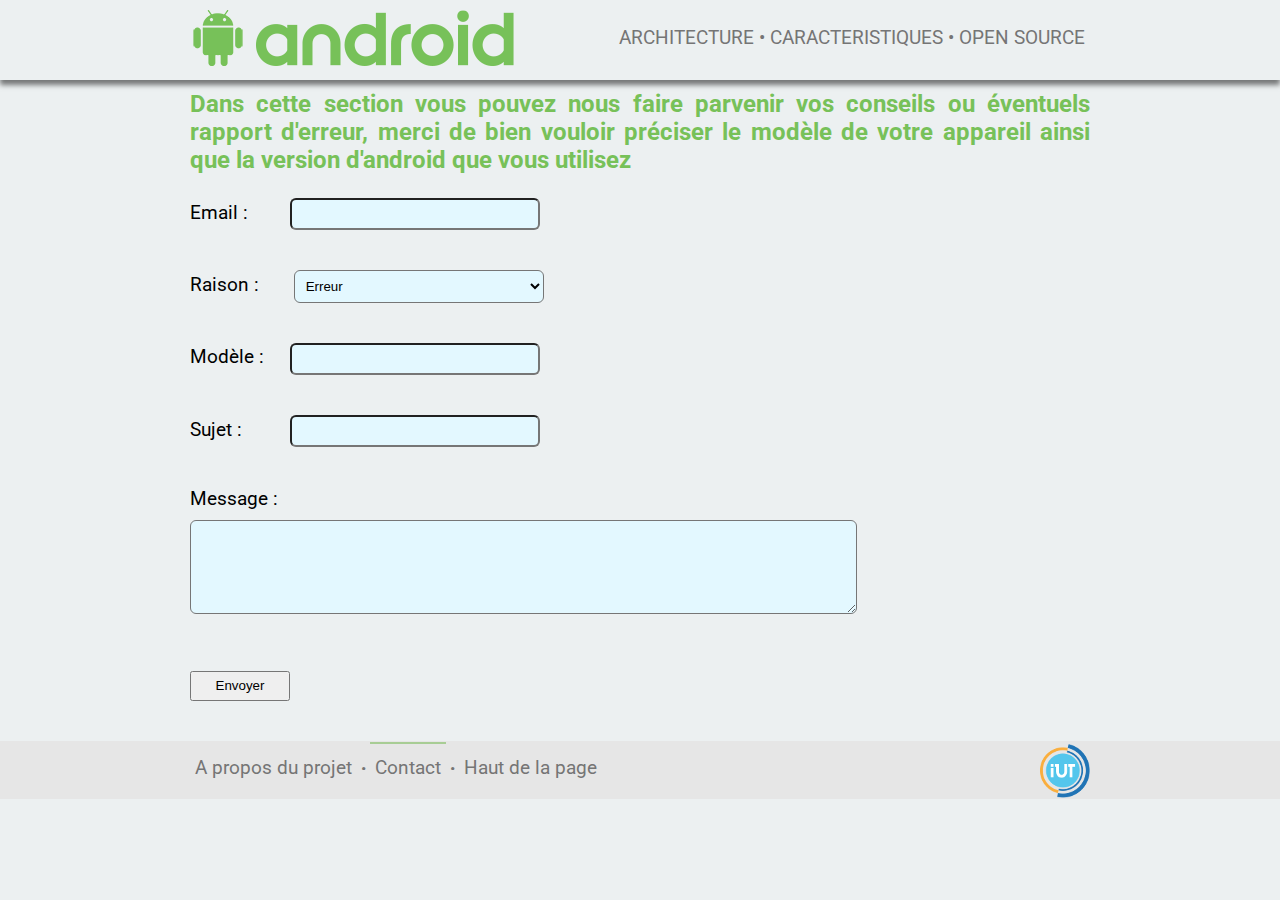
<file: page/contact/contact.html>
<!DOCTYPE html>
<html>

	<head>
		<meta charset="utf-8" />
		<title>Android - Contact</title>
		<link rel="stylesheet" href="../../common/common_design.css" />
		<link rel="stylesheet" href="contact.css" />
		<link href='https://fonts.googleapis.com/css?family=Roboto+Slab|Roboto' rel='stylesheet' type='text/css'>
		<link rel="icon" href="../../common/common_img/favicon.png" />
		
	</head>
	
	<body>
		<div id="header_background">
			<header>
				
				<a href="../../index.html">
					<img src="../../common/common_img/bugdroid_small.png" alt="bugdroid" class="android_logo" />
					<img src="../../common/common_img/android.png" alt="android" class="android_name"/>
				</a>	
			
				<nav>
					<ol>
						<li><span class="notselect"><a href="../open_source/open_source.html">OPEN SOURCE</a></span></li>
						<li><span class="notselect">•</span></li>
						<li><span class="notselect"><a href="../caracteristique/caracteristique.html">CARACTERISTIQUES</a></span></li>
						<li><span class="notselect">•</span></li>
						<li><span class="notselect"><a href="../architecture/architecture.html">ARCHITECTURE</a></span></li>
					</ol>
				</nav>	
				
			</header>
		</div>
		
		<div id="header_space"></div>
		
		<section>
			<p>Dans cette section vous pouvez nous faire parvenir vos conseils ou éventuels rapport d'erreur, merci de bien vouloir préciser le modèle de votre appareil ainsi que la version d'android que vous utilisez</p>
			
			<form method="post" action="">
				<label for="email">Email : </label><input type="email" name="email" id="email" class="boite" required/><br />
				<label>Raison : </label>
				<select name="raison">
					<option value="erreur">Erreur</option>
					<option value="suggestion">Suggestion</option>
					<option value="autre">Autre</option>
				</select><br />
				<label for="modele">Modèle : </label><input type="text" name="modele" id="modele" class="boite" required/><br/>
				<label for="sujet">Sujet : </label><input type="text" name="sujet" id="sujet" class="boite" required/><br />
				<label for="message">Message : </label><br />
				<textarea name="description" id="message" required></textarea>
				<div id="boite_bouton">
					<input type="submit" value="Envoyer" id="boutton" />
				</div>
				
			
			</form>
			
		</section>
		
		<div id="background_footer">
			
			<footer>
				<div class="dalle"><a href="../a_propos/a_propos.html">A propos du projet</a></div>
				<div class="dalle">•</div>
				<div class="selectbas"><a href="contact.html">Contact</a></div>
				<div class="dalle">•</div>
				<div class="dalle"><a href="#">Haut de la page</a></div>
				<div id="footer_logo"><a href="http://iut.univ-amu.fr/sites/arles"><img src="../../common/common_img/google.png"></a></div>
			</footer>
			
		</div>
	
	</body>

</html>
</file>
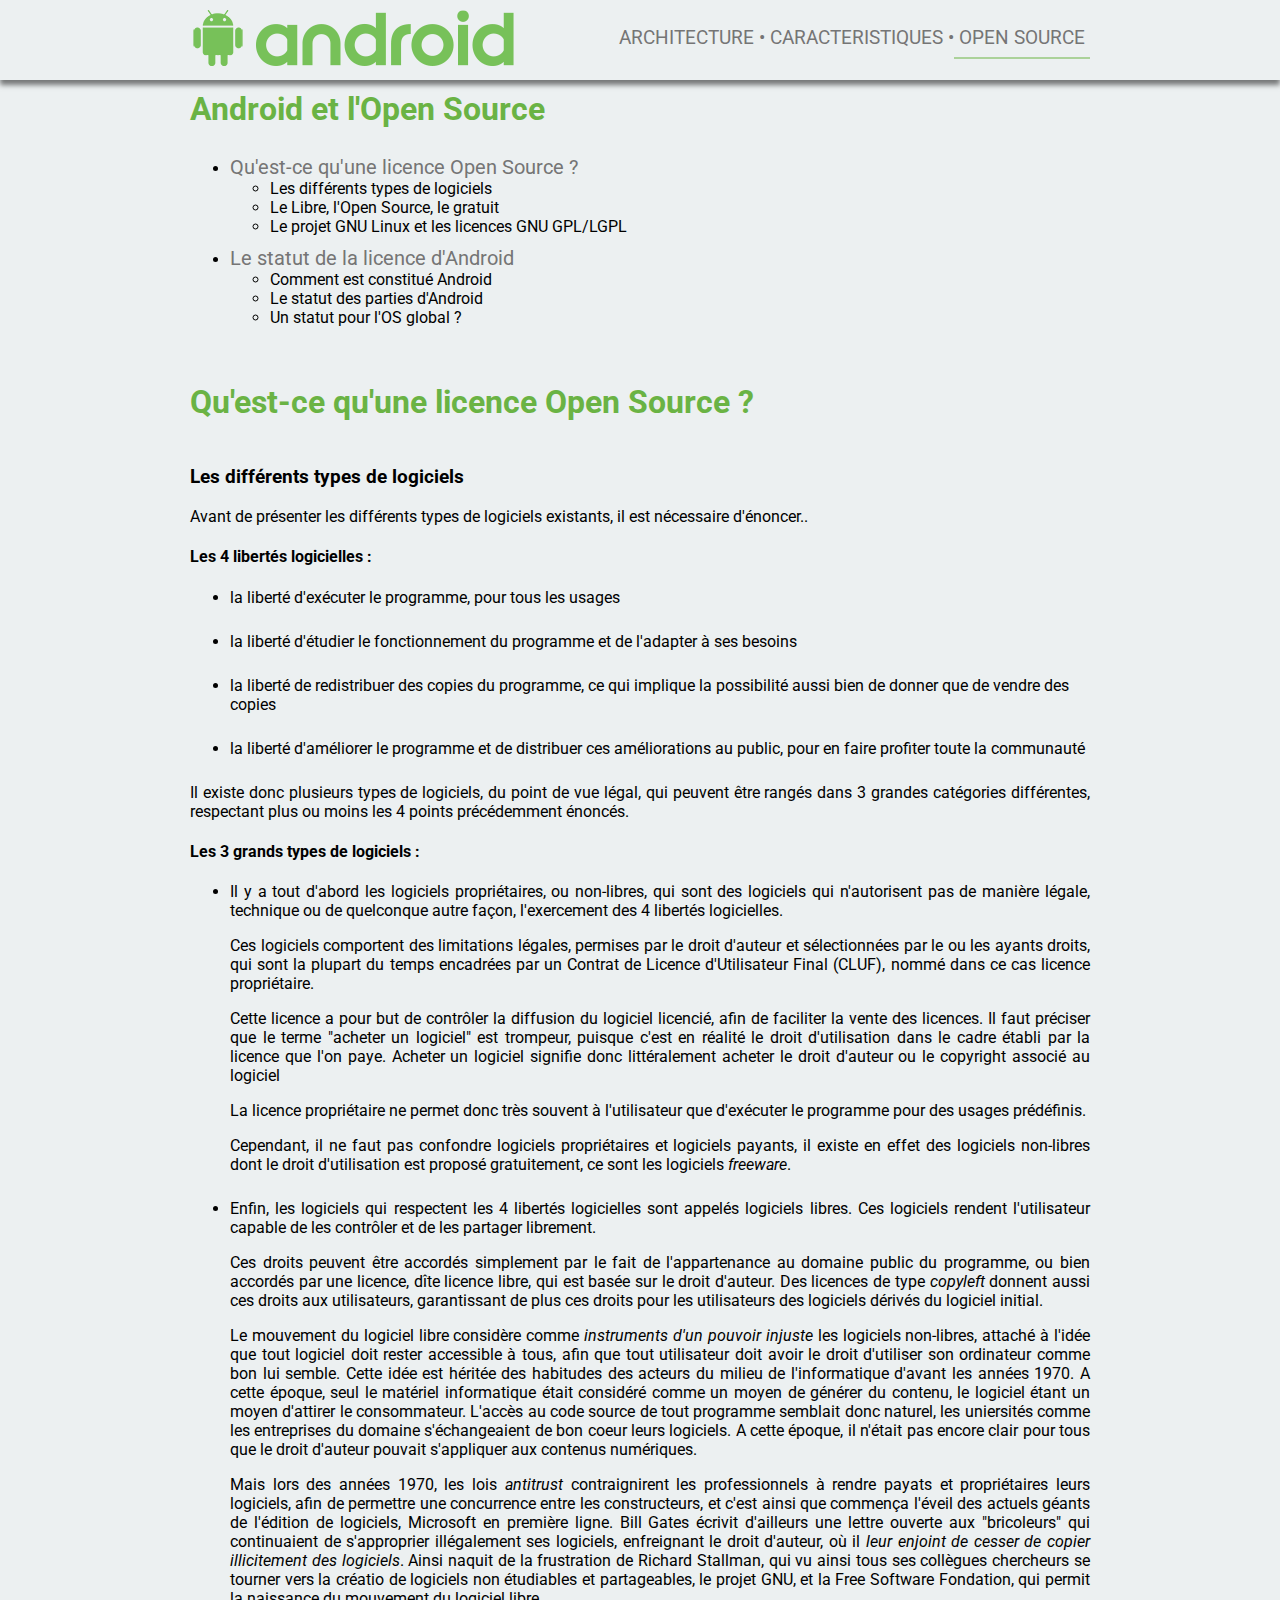
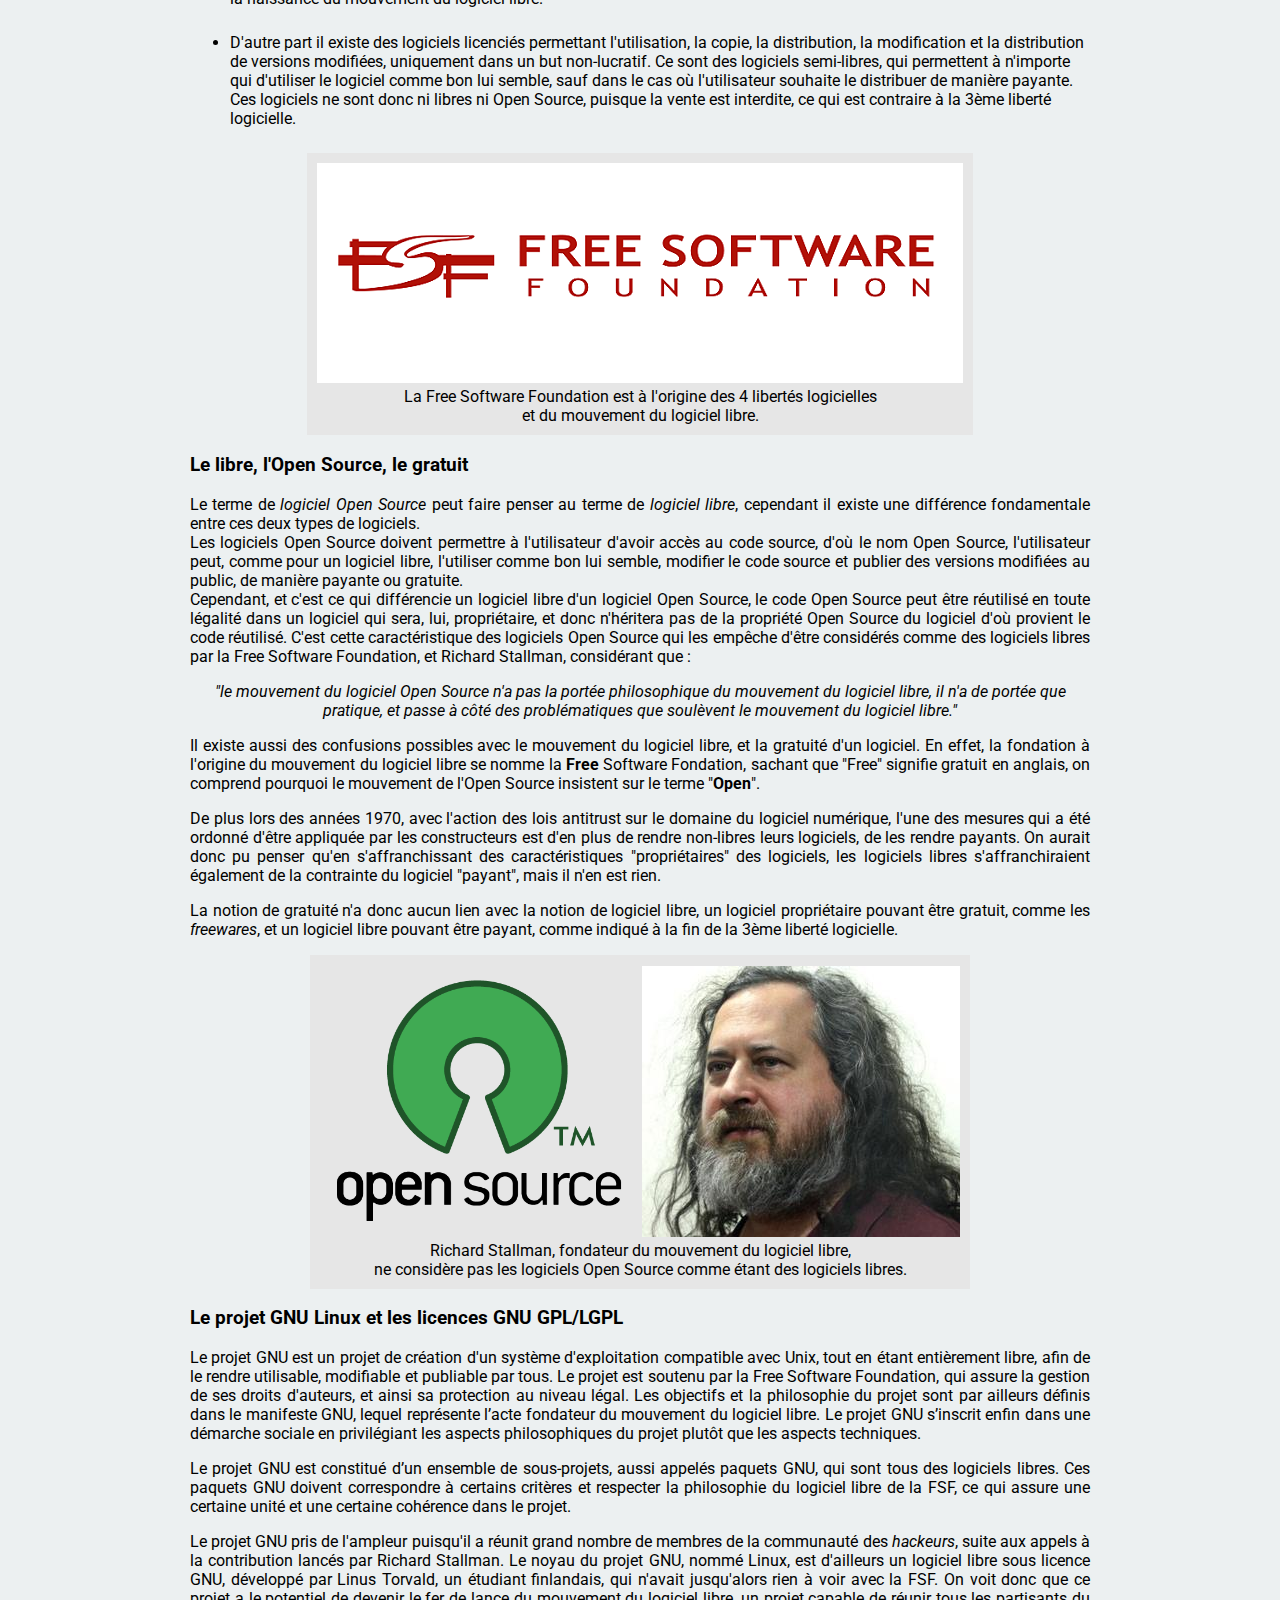
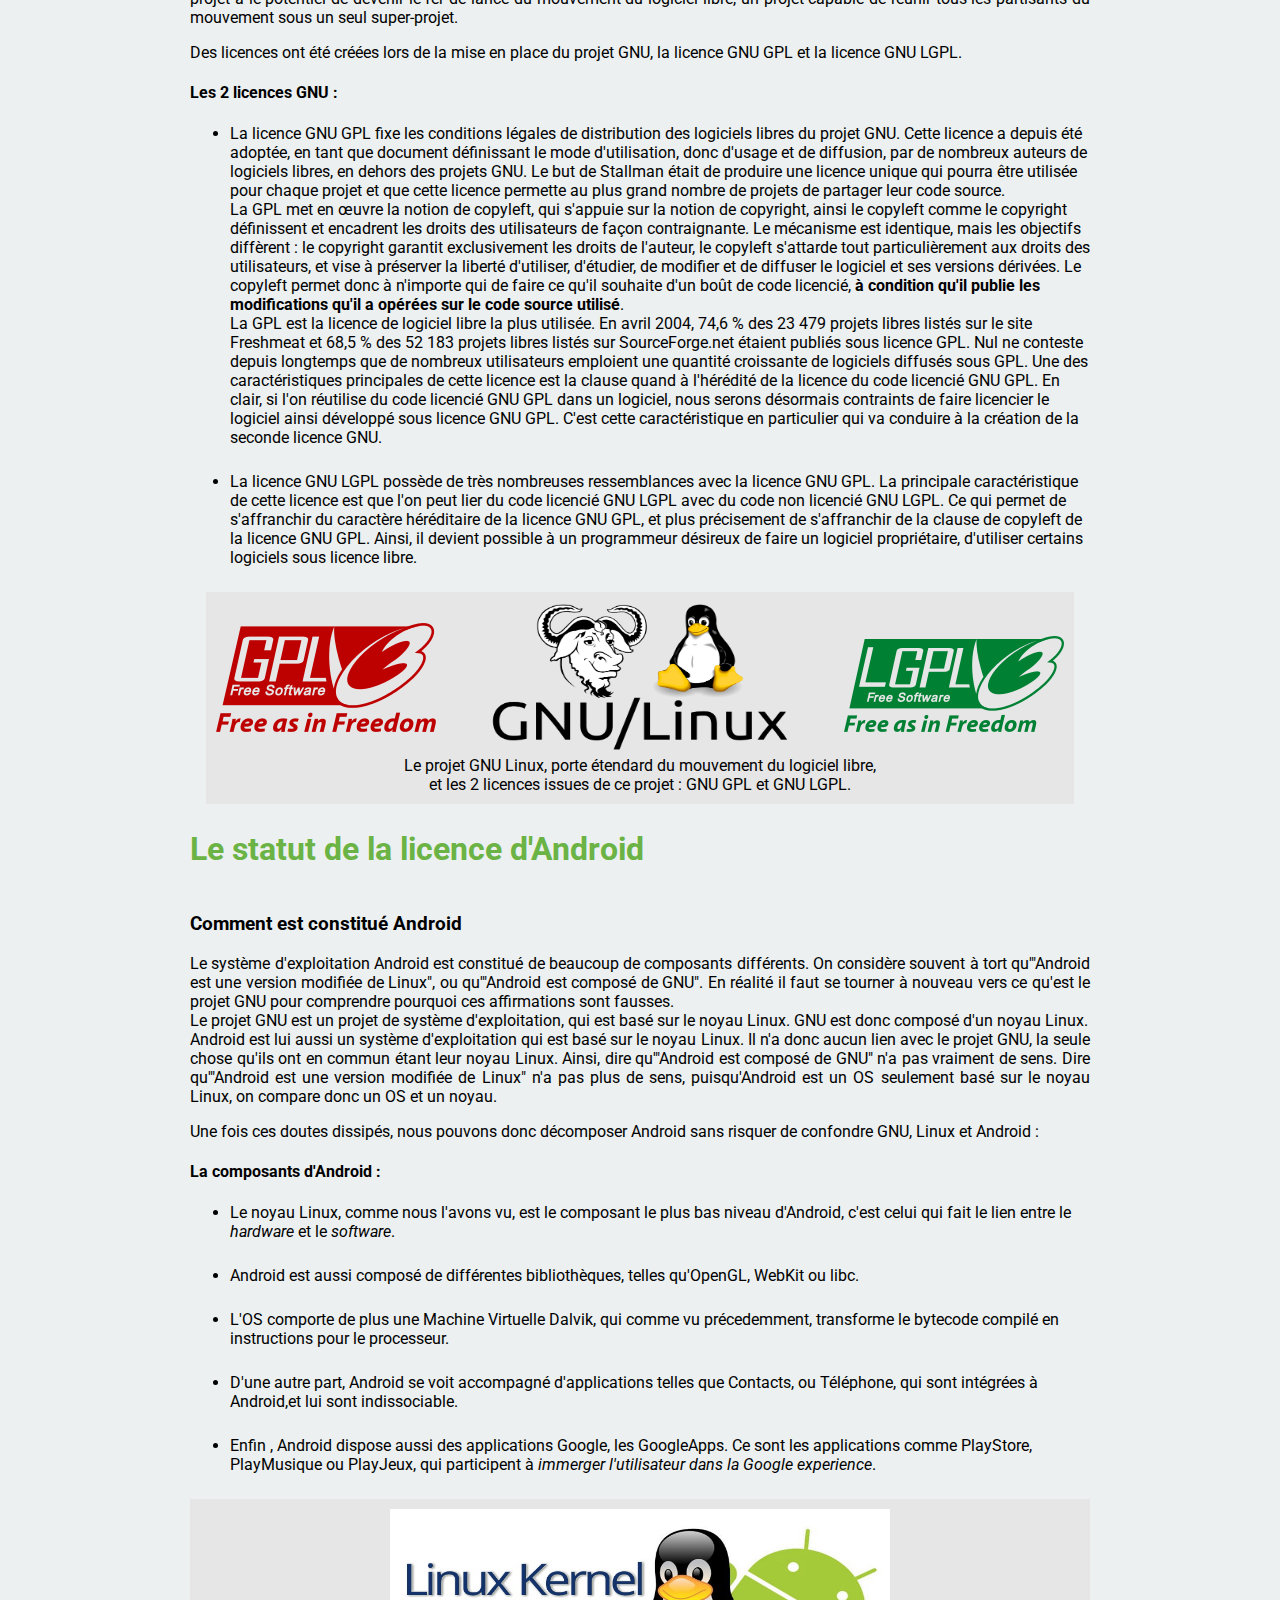
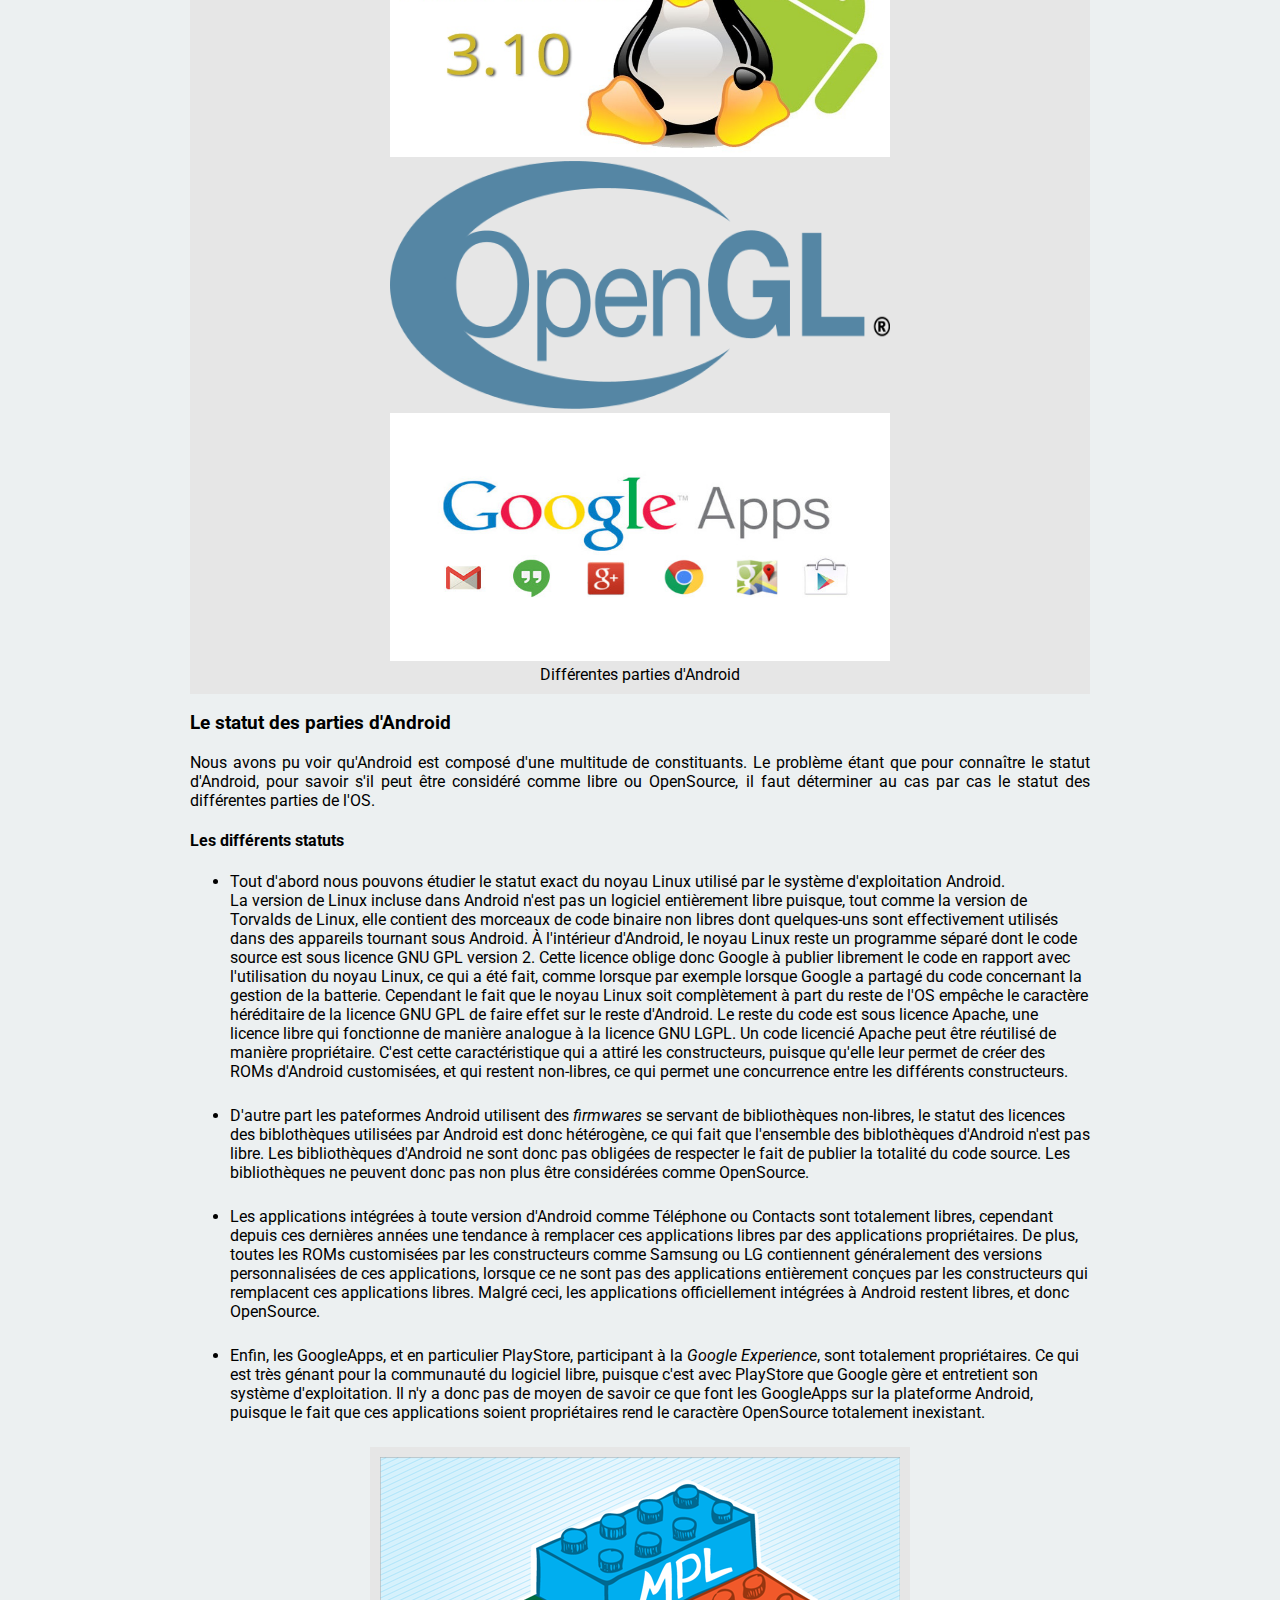
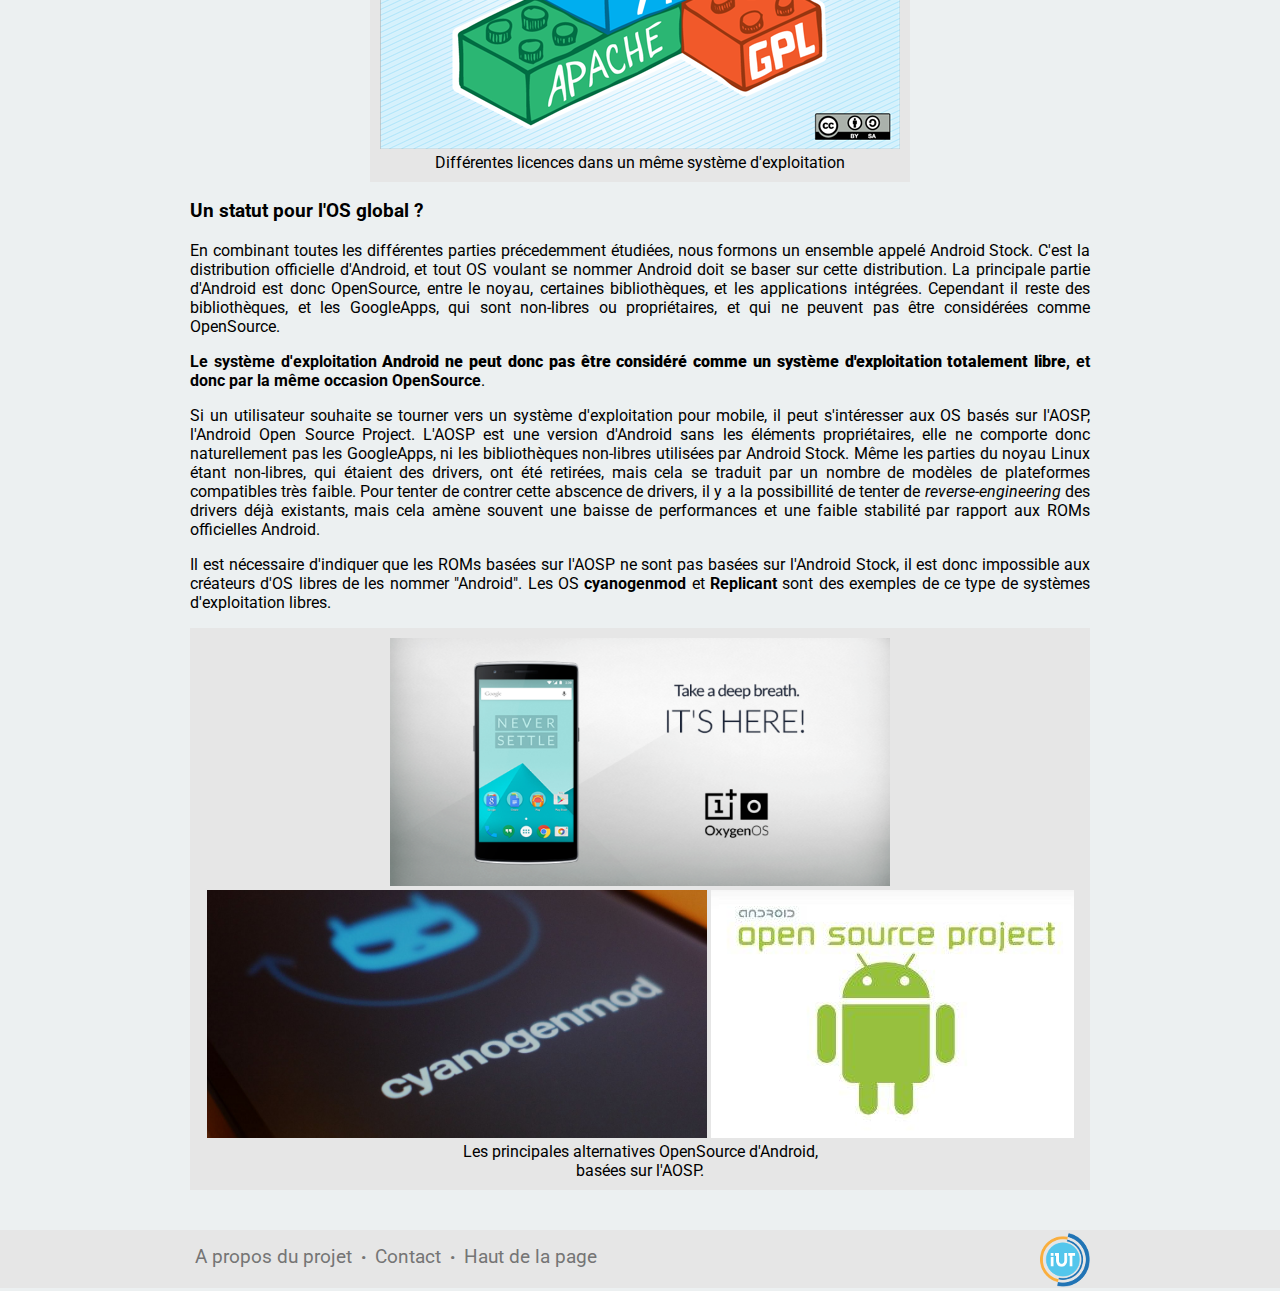
<file: page/open_source/open_source.html>
<!DOCTYPE html>
<html>

	<head>
		<meta charset="utf-8" />
		<title>Android - Open Source</title>
		<link rel="stylesheet" href="../../common/common_design.css" />
		<link rel="stylesheet" href="open_source.css" />
		<link href='https://fonts.googleapis.com/css?family=Roboto+Slab|Roboto' rel='stylesheet' type='text/css'>
		<link rel="icon" href="../../common/common_img/favicon.png" />
		
	</head>
	
	<body>
		<div id="header_background">
			<header>
				
				<a href="../../index.html">
					<img src="../../common/common_img/bugdroid_small.png" alt="bugdroid" class="android_logo" />
					<img src="../../common/common_img/android.png" alt="android" class="android_name"/>
				</a>	
			
				<nav>
					<ol>
						<li><span class="select"><a href="open_source.html">OPEN SOURCE</a></span></li>
						<li><span class="notselect">•</span></li>
						<li><span class="notselect"><a href="../caracteristique/caracteristique.html">CARACTERISTIQUES</a></span></li>
						<li><span class="notselect">•</span></li>
						<li><span class="notselect"><a href="../architecture/architecture.html">ARCHITECTURE</a></span></li>
					</ol>
				</nav>	
				
			</header>
		</div>
		
		<div id="header_space"></div>
		
		<section>
			
			<div id="sommaire">
				<h2>Android et l'Open Source</h2>
				<ul class="contenu">
					<li><a href="#licence" class="titre">Qu'est-ce qu'une licence Open Source ?</a></li>
						<ul>
							<li><a href="#type">Les différents types de logiciels</a></li>
							<li><a href="#libre">Le Libre, l'Open Source, le gratuit</a></li>
							<li><a href="#GNU">Le projet GNU Linux et les licences GNU GPL/LGPL</a></li>
						</ul>
					<li><a href="#android" class="titre">Le statut de la licence d'Android</a></li>
						<ul>
							<li><a href="#constitution">Comment est constitué Android</a></li>
							<li><a href="#statut">Le statut des parties d'Android</a></li>
							<li><a href="#global">Un statut pour l'OS global ?</a></li>
						</ul>
				</ul>
			</div>
			
			<div class="anchor" id="licence"></div>
			
			<h2>Qu'est-ce qu'une licence Open Source ?</h2>
			
			<div class="anchor" id="type"></div>
			
			<h3>Les différents types de logiciels</h3>
			
			<p>
			Avant de présenter les différents types de logiciels existants, il est nécessaire d'énoncer..</p>
			
			<h4>Les 4 libertés logicielles :</h4>
			<ul>
				<li class="point">la liberté d'exécuter le programme, pour tous les usages</li>
				<li class="point">la liberté d'étudier le fonctionnement du programme et de l'adapter à ses besoins</li>
				<li class="point">la liberté de redistribuer des copies du programme, ce qui implique la possibilité aussi
				bien de donner que de vendre des copies</li>
				<li class="point">la liberté d'améliorer le programme et de distribuer ces améliorations au public, pour en
				faire profiter toute la communauté</li>
			</ul>
			
			<p>Il existe donc plusieurs types de logiciels, du point de vue légal, qui peuvent être rangés dans 3 grandes catégories différentes, respectant plus ou moins les 4 points
			précédemment énoncés.</p>
			
			<h4>Les 3 grands types de logiciels :</h4>
			
			<ul>
				<li class="point"><p>Il y a tout d'abord les logiciels propriétaires, ou non-libres, qui sont des logiciels qui n'autorisent pas de manière légale, technique ou de
				quelconque autre façon, l'exercement des 4 libertés logicielles.</p>
				<p>Ces logiciels comportent des limitations légales, permises par le droit d'auteur et sélectionnées par le ou les ayants droits, qui sont la plupart
				du temps encadrées par un Contrat de Licence d'Utilisateur Final (CLUF), nommé dans ce cas licence propriétaire.</p>
				<p>Cette licence a pour but de contrôler la diffusion du logiciel licencié, afin de faciliter la vente des licences. Il faut préciser que le terme
				"acheter un logiciel" est trompeur, puisque c'est en réalité le droit d'utilisation dans le cadre établi par la licence que l'on paye.
				Acheter un logiciel signifie donc littéralement acheter le droit d'auteur ou le copyright associé au logiciel</p>
				<p>La licence propriétaire ne permet donc très souvent à l'utilisateur que d'exécuter le programme pour des usages prédéfinis.</p>
				<p>Cependant, il ne faut pas confondre logiciels propriétaires et logiciels payants, il existe en effet des logiciels non-libres dont le droit d'utilisation
				est proposé gratuitement, ce sont les logiciels <i>freeware</i>.</p></li>
				<li class="point"><p>Enfin, les logiciels qui respectent les 4 libertés logicielles sont appelés logiciels libres. Ces logiciels rendent l'utilisateur capable de les contrôler
				et de les partager librement.</p>
				<p>Ces droits peuvent être accordés simplement par le fait de l'appartenance au domaine public du programme, ou bien accordés par une licence, dîte licence libre, qui
				est basée sur le droit d'auteur. Des licences de type <i>copyleft</i> donnent aussi ces droits aux utilisateurs, garantissant de plus ces droits pour les utilisateurs
				des logiciels dérivés du logiciel initial.</p>
				<p>Le mouvement du logiciel libre considère comme <i>instruments d'un pouvoir injuste</i> les logiciels non-libres, attaché à l'idée que tout logiciel doit rester accessible à tous,
				afin que tout utilisateur doit avoir le droit d'utiliser son ordinateur comme bon lui semble. Cette idée est héritée des habitudes des acteurs du milieu de l'informatique
				d'avant les années 1970. A cette époque, seul le matériel informatique était considéré comme un moyen de générer du contenu, le logiciel étant un moyen d'attirer le consommateur.
				L'accès au code source de tout programme semblait donc naturel, les uniersités comme les entreprises du domaine s'échangeaient de bon coeur leurs logiciels. A cette époque, il
				n'était pas encore clair pour tous que le droit d'auteur pouvait s'appliquer aux contenus numériques.</p>
				<p>Mais lors des années 1970, les lois <i>antitrust</i> contraignirent les professionnels à rendre payats et propriétaires leurs logiciels, afin de permettre une concurrence entre
				les constructeurs, et c'est ainsi que commença l'éveil des actuels géants de l'édition de logiciels, Microsoft en première ligne. Bill Gates écrivit d'ailleurs une lettre ouverte
				aux "bricoleurs" qui continuaient de s'approprier illégalement ses logiciels, enfreignant le droit d'auteur, où il <i>leur enjoint de cesser de copier illicitement des logiciels</i>.
				Ainsi naquit de la frustration de Richard Stallman, qui vu ainsi tous ses collègues chercheurs se tourner vers la créatio de logiciels non étudiables et partageables, le projet GNU, et
				la Free Software Fondation, qui permit la naissance du mouvement du logiciel libre.</p></li>
				<li class="point">D'autre part il existe des logiciels licenciés permettant l'utilisation, la copie, la distribution, la modification et la distribution de versions modifiées,
				uniquement dans un but non-lucratif. Ce sont des logiciels semi-libres, qui permettent à n'importe qui d'utiliser le logiciel comme bon lui semble, sauf dans
				le cas où l'utilisateur souhaite le distribuer de manière payante.
				Ces logiciels ne sont donc ni libres ni Open Source, puisque la vente est interdite, ce qui est contraire à la 3ème liberté logicielle.</li>
			</ul>
			
			<div class="contenu_centrale">
				<span class="contenu_centrale_background">
					<img src="img/FSF.png" alt="FSF" />
					<br />
					<span class="contenu_centrale_text">
						La Free Software Foundation est à l'origine des 4 libertés logicielles<br/>et du mouvement du logiciel libre.
					</span>
				</span>
			</div>
			
			<div class="anchor" id="libre"></div>
			
			<h3>Le libre, l'Open Source, le gratuit</h3>
			
			<p>Le terme de <i>logiciel Open Source</i> peut faire penser au terme de <i>logiciel libre</i>, cependant il existe une différence fondamentale entre ces deux types de logiciels.<br/>
			Les logiciels Open Source doivent permettre à l'utilisateur d'avoir accès au code source, d'où le nom Open Source, l'utilisateur peut, comme pour un logiciel libre, l'utiliser comme bon lui semble,
			modifier le code source et publier des versions modifiées au public, de manière payante ou gratuite.<br/>
			Cependant, et c'est ce qui différencie un logiciel libre d'un logiciel Open Source, le code Open Source peut être réutilisé en toute légalité dans un logiciel qui sera, lui, propriétaire,
			et donc n'héritera pas de la propriété Open Source du logiciel d'où provient le code réutilisé.
			C'est cette caractéristique des logiciels Open Source qui les empêche d'être considérés comme des logiciels libres par la Free Software Foundation, et Richard Stallman, considérant que :</p>
			<p class="citation"><i>"le mouvement du logiciel Open Source n'a pas la portée philosophique du mouvement du logiciel libre, il n'a de portée que pratique, et passe à côté des problématiques que soulèvent
			le mouvement du logiciel libre."</i></p>
			<p>Il existe aussi des confusions possibles avec le mouvement du logiciel libre, et la gratuité d'un logiciel. En effet, la fondation à l'origine du mouvement du logiciel libre se nomme
			la <b>Free</b> Software Fondation, sachant que "Free" signifie gratuit en anglais, on comprend pourquoi le mouvement de l'Open Source insistent sur le terme "<b>Open</b>".</p>
			<p>De plus lors des années 1970, avec l'action des lois antitrust sur le domaine du logiciel numérique, l'une des mesures qui a été ordonné d'être appliquée par les constructeurs est d'en plus de rendre
			non-libres leurs logiciels, de les rendre payants. On aurait donc pu penser qu'en s'affranchissant des caractéristiques "propriétaires" des logiciels, les logiciels libres s'affranchiraient également
			de la contrainte du logiciel "payant", mais il n'en est rien.</p>
			<p>La notion de gratuité n'a donc aucun lien avec la notion de logiciel libre, un logiciel propriétaire pouvant être gratuit, comme les <i>freewares</i>, et un logiciel libre pouvant
			être payant, comme indiqué à la fin de la 3ème liberté logicielle.</p>
			
			<div class="contenu_centrale">
				<span class="contenu_centrale_background">
					<img src="img/opensource.png" alt="opensource" id="opensource"/>
					<img src="img/stallman.jpg" alt="stallman" />
					<br />
					<span class="contenu_centrale_text">
						Richard Stallman, fondateur du mouvement du logiciel libre,<br/>ne considère pas les logiciels Open Source comme étant des logiciels libres.
					</span>
				</span>
			</div>
			
			<div class="anchor" id="GNU"></div>
			
			<h3>Le projet GNU Linux et les licences GNU GPL/LGPL</h3>
			
			<p>Le projet GNU est un projet de création d'un système d'exploitation compatible avec Unix, tout en étant entièrement libre, afin de le rendre utilisable, modifiable et publiable par tous.
			Le projet est soutenu par la Free Software Foundation, qui assure la gestion de ses droits d'auteurs, et ainsi sa protection au niveau légal. Les objectifs et la philosophie du projet
			sont par ailleurs définis dans le manifeste GNU, lequel représente l’acte fondateur du mouvement du logiciel libre. Le projet GNU s’inscrit enfin dans une démarche sociale en privilégiant les
			aspects philosophiques du projet plutôt que les aspects techniques.</p>
			<p>Le projet GNU est constitué d’un ensemble de sous-projets, aussi appelés paquets GNU, qui sont tous des logiciels libres. Ces paquets GNU doivent correspondre à certains critères et respecter la
			philosophie du logiciel libre de la FSF, ce qui assure une certaine unité et une certaine cohérence dans le projet.</p>
			<p>Le projet GNU pris de l'ampleur puisqu'il a réunit grand nombre de membres de la communauté des <i>hackeurs</i>, suite aux appels à la contribution lancés par Richard Stallman.
			Le noyau du projet GNU, nommé Linux, est d'ailleurs un logiciel libre sous licence GNU, développé par Linus Torvald, un étudiant finlandais, qui n'avait jusqu'alors rien à voir avec la FSF.
			On voit donc que ce projet a le potentiel de devenir le fer de lance du mouvement du logiciel libre, un projet capable de réunir tous les partisants du mouvement sous un seul super-projet.</p>
			<p>Des licences ont été créées lors de la mise en place du projet GNU, la licence GNU GPL et la licence GNU LGPL.</p>
			
			<h4>Les 2 licences GNU :</h4>
			<ul>
				<li class="point">La licence GNU GPL fixe les conditions légales de distribution des logiciels libres du projet GNU. Cette licence a depuis été adoptée, en tant que document définissant le mode
				d'utilisation, donc d'usage et de diffusion, par de nombreux auteurs de logiciels libres, en dehors des projets GNU. Le but de Stallman était de produire une licence unique qui pourra être utilisée
				pour chaque projet et que cette licence permette au plus grand nombre de projets de partager leur code source.<br/>
				La GPL met en œuvre la notion de copyleft, qui s'appuie sur la notion de copyright, ainsi le copyleft comme le copyright définissent et encadrent les droits des utilisateurs de façon contraignante.
				Le mécanisme est identique, mais les objectifs diffèrent : le copyright garantit exclusivement les droits de l'auteur, le copyleft s'attarde tout particulièrement aux droits des utilisateurs,
				et vise à préserver la liberté d'utiliser, d'étudier, de modifier et de diffuser le logiciel et ses versions dérivées. Le copyleft permet donc à n'importe qui de faire ce qu'il souhaite d'un boût de code
				licencié, <b>à condition qu'il publie les modifications qu'il a opérées sur le code source utilisé</b>.<br/>
				La GPL est la licence de logiciel libre la plus utilisée. En avril 2004, 74,6 % des 23 479 projets libres listés sur le site Freshmeat et 68,5 % des 52 183 projets libres listés sur SourceForge.net étaient
				publiés sous licence GPL. Nul ne conteste depuis longtemps que de nombreux utilisateurs emploient une quantité croissante de logiciels diffusés sous GPL.
				Une des caractéristiques principales de cette licence est la clause quand à l'hérédité de la licence du code licencié GNU GPL. En clair, si l'on réutilise du code licencié GNU GPL dans un logiciel,
				nous serons désormais contraints de faire licencier le logiciel ainsi développé sous licence GNU GPL. C'est cette caractéristique en particulier qui va conduire à la création de la seconde licence GNU.</li>
				<li class="point">La licence GNU LGPL possède de très nombreuses ressemblances avec la licence GNU GPL. La principale caractéristique de cette licence est que l'on peut lier du code licencié GNU LGPL
				avec du code non licencié GNU LGPL. Ce qui permet de s'affranchir du caractère héréditaire de la licence GNU GPL, et plus précisement de s'affranchir de la clause de copyleft de la licence GNU GPL.
				Ainsi, il devient possible à un programmeur désireux de faire un logiciel propriétaire, d'utiliser certains logiciels sous licence libre.</li>
			</ul>
			
			
			<div class="contenu_centrale">
				<span class="contenu_centrale_background">
					<img src="img/gnulgpl.png" alt="GNU" class="GNU"/>
					<img src="img/linux.png" alt="GNU" id="linux" />
					<img src="img/gnugpl.png" alt="GNU" class="GNU"/>
					<br />
					<span class="contenu_centrale_text">
						Le projet GNU Linux, porte étendard du mouvement du logiciel libre,<br/>et les 2 licences issues de ce projet : GNU GPL et GNU LGPL.
					</span>
				</span>
			</div>
			
			<div class="anchor" id="android"></div>
			
			<h2>Le statut de la licence d'Android</h2>
			
			<div class="anchor" id="constitution"></div>
			
			<h3>Comment est constitué Android</h3>
			
			<p>Le système d'exploitation Android est constitué de beaucoup de composants différents. On considère souvent à tort qu'"Android est une version modifiée de Linux",
			ou qu'"Android est composé de GNU". En réalité il faut se tourner à nouveau vers ce qu'est le projet GNU pour comprendre pourquoi ces affirmations sont fausses.<br/>
			Le projet GNU est un projet de système d'exploitation, qui est basé sur le noyau Linux. GNU est donc composé d'un noyau Linux.<br/>
			Android est lui aussi un système d'exploitation qui est basé sur le noyau Linux. Il n'a donc aucun lien avec le projet GNU, la seule chose qu'ils ont en commun
			étant leur noyau Linux. Ainsi, dire qu'"Android est composé de GNU" n'a pas vraiment de sens. Dire qu'"Android est une version modifiée de Linux" n'a pas plus
			de sens, puisqu'Android est un OS seulement basé sur le noyau Linux, on compare donc un OS et un noyau.</p>
			
			<p>Une fois ces doutes dissipés, nous pouvons donc décomposer Android sans risquer de confondre GNU, Linux et Android :</p>
			
			<h4>La composants d'Android :</h4>
			
			<ul>
				<li class="point">Le noyau Linux, comme nous l'avons vu, est le composant le plus bas niveau d'Android, c'est celui qui fait le lien entre le <i>hardware</i> et le <i>software</i>.</li>
				<li class="point">Android est aussi composé de différentes bibliothèques, telles qu'OpenGL, WebKit ou libc.</li>
				<li class="point">L'OS comporte de plus une Machine Virtuelle Dalvik, qui comme vu précedemment, transforme le bytecode compilé en instructions pour le processeur.</i>
				<li class="point">D'une autre part, Android se voit accompagné d'applications telles que Contacts, ou Téléphone, qui sont intégrées à Android,et lui sont indissociable.</li>
				<li class="point">Enfin , Android dispose aussi des applications Google, les GoogleApps. Ce sont les applications comme PlayStore, PlayMusique ou PlayJeux, qui participent à
				<i>immerger l'utilisateur dans la Google experience</i>.</li>
			</ul>
			
			<div class="contenu_centrale">
				<span class="contenu_centrale_background">
					<img src="img/noyau.jpg" alt="noyau" id="noyau"/>
					<img src="img/opengl.png" alt="opengl" id="opengl"/>
					<img src="img/gapps.jpg" alt="gapps" id="gapps" />
					<br />
					<span class="contenu_centrale_text">
						Différentes parties d'Android
					</span>
				</span>
			</div>
			
			<div class="anchor" id="statut"></div>
			
			<h3>Le statut des parties d'Android</h3>
			
			<p>Nous avons pu voir qu'Android est composé d'une multitude de constituants. Le problème étant que pour connaître le statut d'Android,
			pour savoir s'il peut être considéré comme libre ou OpenSource, il faut déterminer au cas par cas le statut des différentes parties de l'OS.</p>
			
			<h4>Les différents statuts</h4>
			
			<ul>
				<li class="point">Tout d'abord nous pouvons étudier le statut exact du noyau Linux utilisé par le système d'exploitation Android.<br/>
				La version de Linux incluse dans Android n'est pas un logiciel entièrement libre puisque, tout comme la version de Torvalds
				de Linux, elle contient des morceaux de code binaire non libres dont quelques-uns sont effectivement utilisés dans des appareils tournant sous Android.
				À l'intérieur d'Android, le noyau Linux reste un programme séparé dont le code source est sous licence GNU GPL version 2. Cette licence oblige donc Google
				à publier librement le code en rapport avec l'utilisation du noyau Linux, ce qui a été fait, comme lorsque par exemple lorsque Google a partagé du code concernant
				la gestion de la batterie.
				Cependant le fait que le noyau Linux soit complètement à part du reste de l'OS empêche le caractère héréditaire de la licence GNU GPL de faire effet sur le reste d'Android.
				Le reste du code est sous licence Apache, une licence libre qui fonctionne de manière analogue à la licence GNU LGPL. Un code licencié Apache
				peut être réutilisé de manière propriétaire. C'est cette caractéristique qui a attiré les constructeurs, puisque qu'elle leur permet de créer des ROMs d'Android customisées,
				et qui restent non-libres, ce qui permet une concurrence entre les différents constructeurs.</li>
				<li class="point">D'autre part les pateformes Android utilisent des <i>firmwares</i> se servant de bibliothèques non-libres, le statut des licences des biblothèques utilisées
				par Android est donc hétérogène, ce qui fait que l'ensemble des biblothèques d'Android n'est pas libre. Les bibliothèques d'Android ne sont donc pas
				obligées de respecter le fait de publier la totalité du code source. Les bibliothèques ne peuvent donc pas non plus être considérées comme OpenSource.</li>
				<li class="point">Les applications intégrées à toute version d'Android comme Téléphone ou Contacts sont totalement libres, cependant depuis ces dernières années
				une tendance à remplacer ces applications libres par des applications propriétaires. De plus, toutes les ROMs customisées par les constructeurs comme Samsung ou LG
				contiennent généralement des versions personnalisées de ces applications, lorsque ce ne sont pas des applications entièrement conçues par les constructeurs
				qui remplacent ces applications libres. Malgré ceci, les applications officiellement intégrées à Android restent libres, et donc OpenSource.</li>
				<li class="point">Enfin, les GoogleApps, et en particulier PlayStore, participant à la <i>Google Experience</i>, sont totalement propriétaires. Ce qui est très génant pour la
				communauté du logiciel libre, puisque c'est avec PlayStore que Google gère et entretient son système d'exploitation. Il n'y a donc pas de moyen
				de savoir ce que font les GoogleApps sur la plateforme Android, puisque le fait que ces applications soient propriétaires rend le caractère OpenSource totalement inexistant.</li>
			</ul>
			
			<div class="contenu_centrale">
				<span class="contenu_centrale_background">
					<img src="img/gpl.png" alt="gpl" />
					<br />
					<span class="contenu_centrale_text">
						Différentes licences dans un même système d'exploitation
					</span>
				</span>
			</div>
			
			<div class="anchor" id="global"></div>
			
			<h3>Un statut pour l'OS global ?</h3>
			
			<p>En combinant toutes les différentes parties précedemment étudiées, nous formons un ensemble appelé Android Stock. C'est la distribution officielle d'Android,
			et tout OS voulant se nommer Android doit se baser sur cette distribution.
			La principale partie d'Android est donc OpenSource, entre le noyau, certaines bibliothèques, et les applications intégrées.
			Cependant il reste des bibliothèques, et les GoogleApps, qui sont non-libres ou propriétaires, et qui ne peuvent pas être considérées comme OpenSource.</p>
			
			<p><b>Le système d'exploitation <b>Android ne peut donc pas être considéré comme un système d'exploitation totalement libre</b>, et donc par la même occasion OpenSource</b>.</p>
			
			<p>Si un utilisateur souhaite se tourner vers un système d'exploitation pour mobile, il peut s'intéresser aux OS basés sur l'AOSP, l'Android Open Source Project.
			L'AOSP est une version d'Android sans les éléments propriétaires, elle ne comporte donc naturellement pas les GoogleApps, ni les bibliothèques non-libres utilisées par
			Android Stock. Même les parties du noyau Linux étant non-libres, qui étaient des drivers, ont été retirées, mais cela se traduit par un nombre de modèles de plateformes
			compatibles très faible. Pour tenter de contrer cette abscence de drivers, il y a la possibillité de tenter de <i>reverse-engineering</i> des drivers déjà existants,
			mais cela amène souvent une baisse de performances et une faible stabilité par rapport aux ROMs officielles Android.</p>
			
			<p>Il est nécessaire d'indiquer que les ROMs basées sur l'AOSP ne sont pas basées sur l'Android Stock, il est donc impossible aux créateurs d'OS libres de les nommer
			"Android". Les OS <b>cyanogenmod</b> et <b>Replicant</b> sont des exemples de ce type de systèmes d'exploitation libres.</p>
			
			<div class="contenu_centrale">
				<span class="contenu_centrale_background">
					<img src="img/oxygen_os.png" alt="cyanogenmode" id="oxygenmod" />
					<img src="img/cyanogenmod.png" alt="cyanogenmode" id="cyanogenmod" />
					<img src="img/AOSP.jpg" alt="aosp" />
					<br />
					<span class="contenu_centrale_text">
						Les principales alternatives OpenSource d'Android,<br/>basées sur l'AOSP.
					</span>
				</span>
			</div>
			
		</section>
		
		<div id="background_footer">
			
			<footer>
				<div class="dalle"><a href="../a_propos/a_propos.html">A propos du projet</a></div>
				<div class="dalle">•</div>
				<div class="dalle"><a href="../contact/contact.html">Contact</a></div>
				<div class="dalle">•</div>
				<div class="dalle"><a href="#">Haut de la page</a></div>
				<div id="footer_logo"><a href="http://iut.univ-amu.fr/sites/arles"><img src="../../common/common_img/google.png"></a></div>
			</footer>
			
		</div>
	
	</body>

</html>
</file>
<file: common/common_design.css>
body {
	margin : 0;
	
	background-color : #ecf0f1;
	font-family: 'Roboto', sans-serif;
}

p
{
	text-align : justify;
	
}

/* **Header ** */


#header_background {
	/*margin-top : 10px;*/
	/*margin-bottom : 5px;*/
	
	/*header flottant*/
	height : 60px;
	position : fixed;
	background-color : #ecf0f1;
	top : 0;
	width : 100%;
	padding-top : 10px;
	padding-bottom : 10px;
	box-shadow: 0px 5px 5px 0px rgba(0, 0, 0, 0.5);
}

header {
	min-width : 900px;
	width : 70%;
	height : 60px;
	margin : auto;
	
	overflow: auto;
	vertical-align : middle;
	
	background-color : #ecf0f1;
	text-align : center;
	
	padding-bottom : 5px;
}

header .android_logo {	
	float : left;
	
	padding-right : 10px;
}

header .android_name {
	float : left;
}

#header_space {
	width : 100%;
	height : 60px;
}

/* **Menu** */


header li {
	display : inline-block;
	float : right;
	color : #757575;
	font-size : 1.2em;
}

header li a {
	padding-top : 10px;
	padding-bottom : 20px;
	padding-left : 5px;
	padding-right : 5px;
	
	text-decoration : none;
	color : #757575;
	
	-moz-transition : 0.25s ease-in-out;
	-webkit-transition : 0.25s ease-in-out;
	transition : 0.25s ease-in-out;
}

header li .notselect a:hover {
	padding-top : 10px;
	padding-bottom : 8px;
	padding-left : 5px;
	padding-right : 5px;
	color : #6ab344;
	box-shadow: 0px 2px 0px 0px rgba(106, 179, 68, 0.5);
}

header li .select a:hover{
	color : #6ab344;
}

.select{
	padding-bottom : 8px;
	box-shadow: 0px 2px 0px 0px rgba(106, 179, 68, 0.5);
}

/* **Section** */

section {
	min-width : 900px;
	width : 70%;
	margin : auto;
	
	margin-top : 30px;
	margin-bottom : 40px;
}


/* **Balise **/

h2 {
	font-size : 2em;
	color : #6ab344;
}

section a {
	color : #9C27B0;
	text-decoration : none;
}

section a:hover {
	text-decoration : underline;
}



.contenu_large_texte_background {
	
	display : inline-block;
	width : 100%;
	
	margin : auto;
	
	background-color : #455a64;
	box-shadow: 0px 2px 5px 0px rgba(0, 0, 0, 0.5) inset;
}

.contenu_large_texte a {
	color : #64ffda;
	text-decoration : none;
}

.contenu_large_texte a:hover {
	text-decoration : underline;
}

.contenu_centrale_background {
	display : inline-block;
	padding : 10px;
	background-color : #e6e6e6;
}

.contenu_centrale {
	margin : auto;
	
	text-align : center;
}

.contenu_large_texte {
	min-width : 900px;
	width : 70%;
	margin : auto;
	
	padding-bottom : 20px;
	
	text-align : center;
	color : white;
}


/* **Sommaire** */

#sommaire {
	margin-bottom : 30px;
}

#sommaire ul .titre {
	
	margin-bottom : 10px;
	
	font-size : 1.25em;
	color : #757575;
	text-decoration : none;
	
	-moz-transition : 0.25s ease-in-out;
	-webkit-transition : 0.25s ease-in-out;
	transition : 0.25s ease-in-out;
}


#sommaire .titre:hover {
	color : #6ab344;
}

#sommaire ul ul {
	margin-bottom : 10px;
}

#sommaire ul ul li a{
	margin-bottom : 5px;
	color : black;
	font-weight : 1em;
}

#sommaire ul ul li a:hover{
	text-decoration : underline;
}

/* **Footer** */

#background_footer {
	width : 100%;
	background-color : #e6e6e6;
}


#author {
	width : 70%;
	min-width : 900px;
	margin : auto;
	padding-top : 15px; 
}

footer {
	min-width : 900px;
	width : 70%;
	margin : auto;
	
	
	
	vertical-align : bottom;
}

footer .dalle {
	display : inline-block;
	
	padding-top : 15px; 
	padding-bottom : 20px;
	
	text-align : center;
	color : #757575;
}

footer .dalle  a {
	padding-top : 0px;
	padding-bottom : 10px;
	padding-left : 5px;
	padding-right : 5px;
	
	font-size : 1.2em;
	text-decoration : none;
	color : #757575;
	
	-moz-transition : 0.25s ease-in-out;
	-webkit-transition : 0.25s ease-in-out;
	transition : 0.25s ease-in-out;
}

footer .dalle :hover {
	padding-top : 12px;
	padding-bottom : 10px;
	padding-left : 5px;
	padding-right : 5px;
	
	font-size : 1.2em;
	color : #6ab344;
	
	box-shadow : 0px -2px 0px 0px rgba(106, 179, 68, 0.5);
}

#footer_logo {
	display : inline-block;
	height : 50px;
	width : 50px;
	float : right;
	
	margin-top : 3px;
	
	background-repeat : no-repeat;
	background-position : 100%;
	
	-moz-transition : 0.5s ease-in-out;
	-webkit-transition : 0.5s ease-in-out;
	transition : 0.5s ease-in-out;
}

#footer_logo:hover {
	-webkit-transform: rotate(360deg);
	-moz-transform: rotate(360deg); 
	transform: rotate(360deg);
}

.anchor{
	display: block;
	height: 80px;
	margin-top: -80px;
	visibility: hidden;
}

footer .selectbas {
	display : inline-block;
	
	padding-bottom : 20px;
	
	text-align : center;
	color : #757575;
}

footer .selectbas  a {
	padding-top : 12px;
	padding-bottom : 10px;
	padding-left : 5px;
	padding-right : 5px;
	
	font-size : 1.2em;
	text-decoration : none;
	color : #757575;
	
	-moz-transition : 0.25s ease-in-out;
	-webkit-transition : 0.25s ease-in-out;
	transition : 0.25s ease-in-out;
	box-shadow : 0px -2px 0px 0px rgba(106, 179, 68, 0.5);
}

footer .selectbas a:hover {
	color : #6ab344;
}
</file>
<file: index.css>
/*l'image d'accueil*/

#contenu_large_background {
	height : 500px;
	
	background-image : url(img/devices.jpg);
	background-position : 0 -200px;
	
	box-shadow: 0px 5px 10px 0px rgba(0, 0, 0, 0.5) inset;
	
	-webkit-transition : 0.5s ease-in-out;
	transition : 0.5s ease-in-out;
}

#contenu_large_background:hover {
	background-position : 0 -250px;
}

#contenu_large{
	height : 600px;
	min-width : 900px;
	width : 70%;
	margin : auto;
	
	text-align : justify;
}


#blockdubandeau{
	height:80px;
}

#titredubandeau{
	font-size : 2em;
	font-weight:bold;
	color : #6ab344;
	margin-top:10px;
	margin-bottom:10px;
}

#textedubandeau{
	margin:0px;
	padding:0px;
	text-align : justify;
}

/*sommaire intro*/

#intro{
	list-style-type:none;
	padding-left:0;
}

#intro li{
	padding-bottom:5px;
}

/* ***Animation des versions d'Android*** */

#animation_android {
	display : flex;
	height : 500px;
	min-width : 900px;
}

#carre1, #carre2, #carre3, #carre4, #carre5, #carre6, #carre7, #carre8, #carre9, #carre10, #carre11 {
	display : inline-block;
	height : 500px;
	flex : 1;
	overflow : hidden;
	
	-webkit-transition : 0.5s ease-in-out;
	transition : 0.5s ease-in-out;
}

#carre1 {
	background : url(img/1.5.png) 60px 20px, 
	url(img/cupcake.png) -50px 315px;
	background-size: 70px 100px, 218px 319px;
	background-repeat : no-repeat;
	background-color : #009FC6;
}
#carre2 {
	background : url(img/1.6.png) 60px 20px, 
	url(img/donut.png) -100px 360px;
	background-repeat : no-repeat;
	background-size: 70px 100px, 420px 329px;
	background-color : #9CCF32;
}
#carre3 {
	background : url(img/2.0.png) 60px 20px,
	url(img/eclair.png) -200px 370px;
	background-size: 70px 100px, 500px 173px;
	background-repeat : no-repeat;
	
	background-color : #E64D4F;
}
#carre4 {
	background : url(img/2.2.png) 60px 20px,
	url(img/froyo.png) -100px 300px;
	background-repeat : no-repeat;
	background-size: 70px 100px, 382px 273px;
	background-color : #BA7EB1;
}
#carre5 {
	background : url(img/2.3.png) 60px 20px,
	url(img/gingerbread.png) -50px 350px;
	background-repeat : no-repeat;
	background-size: 70px 100px, 260px 307px;
	background-color : #FE6567;
}
#carre6 {
	background : url(img/3.0.png) 60px 20px,
	url(img/honeycomb.png) -150px 330px;
	background-repeat : no-repeat;
	background-size: 70px 100px, 433px 251px;
	background-color : #FFBF3B;
}
#carre7 {
	background : url(img/4.0.png) 60px 20px,
	url(img/icecreamsandwich.png) -150px 330px;
	background-repeat : no-repeat;
	background-size: 70px 100px, 437px 247px;
	background-color : #00B0D2;
}
#carre8 {
	background : url(img/4.1.png) 60px 20px,
	url(img/jellybean.png) -380px 320px;
	background-repeat : no-repeat;
	background-size: 70px 100px, 501px 334px;
	background-color : #9BD859;
}
#carre9 {
	background : url(img/4.4.png) 60px 20px,
	url(img/kitkat.png) -50px 300px;
	background-repeat : no-repeat;
	background-size: 70px 100px, 201px 307px;
	background-color : #C20605;
}
#carre10 {
	background : url(img/5.0.png) 60px 20px,
	url(img/lollipop.png) -150px 250px;
	background-repeat : no-repeat;
	background-size: 70px 100px, 373px 556px;
	background-color : #ED4551;
}
#carre11 {
	background : url(img/6.0.png) 60px 20px,
	url(img/marshmallow.png) -50px 250px;;
	background-repeat : no-repeat;
	background-size: 70px 100px, 352px 440px;
	background-color : #F87E01;
}

#carre1:hover, #carre2:hover, #carre3:hover, #carre4:hover, #carre5:hover, #carre6:hover, #carre7:hover, #carre8:hover, #carre9:hover, #carre10:hover, #carre11:hover  {
	flex:9;
}

.android_text {
	width : 670px;
	display : inline-block;
	
	margin-top: 20px;
	margin-left : 200px;
	
	color : white;
}

#interfaceimg{
	height:600px;
	width:1100px;
}
</file>
<file: page/a_propos/a_propos.css>
#background_membre {
	margin : auto;
	width : 600px;
	
	padding-top : 10px;
	padding-bottom : 10px;
	
	text-align : center;
	background-color : #e6e6e6;
}

.name_membre {
	display : inline-block;
	text-align : center;
	padding:5px;
}

.name_membre_jl {
	display : inline-block;
	text-align : center;
	margin-left:50px;
	margin-right:50px;
	padding:5px;
}

h4{
	margin-bottom:-15px;
}

.membre {
	height : 100px;
	width : 100px;
	
	margin:auto;
	
	text-align : center;

	border-radius : 50%;
	
	-webkit-transition : 0.2s ease-in-out;
	transition : 0.2s ease-in-out;
}

#membre1 {
	background-image : url(img/florian.jpg);
}

#membre2 {
	background-image : url(img/jean_loup.jpg);
}

#membre3 {
	background-image : url(img/fritz.jpg);
}


.membre:hover {
	transform: scale(1.1);
}
</file>
<file: page/architecture/architecture.css>
.contenu_large_background {
	background-position : 0 -200px;
	background-repeat : no-repeat;
	
	-webkit-transition : 0.5s ease-in-out;
	transition : 0.5s ease-in-out;
}

.contenu_large_background:hover {
	background-position : 0 -250px;
}

#android_studio {
	background-image : url(img/sdk.png);
	height : 500px;
}

#doze {
	background-image : url(img/doze.jpg);
	height : 500px;
}
</file>
<file: page/contact/contact.css>
.boite, select, textarea {
	width : 250px;
	margin: 0;
	-webkit-box-sizing: border-box;
	-moz-box-sizing: border-box;
	box-sizing: border-box;
	margin-bottom:3em;
	-webkit-border-radius: 6px;
	-moz-border-radius: 6px;
	border-radius: 6px;
	background-color: #E3F8FF;
}
label {
	width: 100px;
	display: inline-block;
	font-size: 120%;
	margin-bottom: 10px;
}
input{
	
	padding:0.5em;
	
}
textarea{
	height: 7em;
	width: 50em;
	margin-bottom:4em;
}
#boutton{
	
	width: 100px;
	height: 30px;
	padding:0;
	
}
#boite_boutton{
	text-align: left;
}
p{
	font-size: 1.5em;
	color: #77c159;
	font-weight: bold;
}
input:focus, textarea:focus,select:focus{
	background: #B2EDD0
}
select{
	padding: 0.5em;
}
</file>
<file: page/open_source/open_source.css>
.point{
	margin-bottom:25px;
}

#opensource{
	height:272px;
	width:318px;
}

.citation{
	text-align:center;
}

#linux{
	height:150px;
	width:300px;
	margin-left:50px;
	margin-right:50px;
}

.GNU{
	margin-bottom:20px;
}

#gapps{
	height:248px;
	width:500px;
}

#oxygenmod{
	height:248px;
	width:500px;
}

#cyanogenmod{
	height:248px;
	width:500px;
}

#opengl{
	height:248px;
	width:500px;
}

#noyau{
	height:248px;
	width:500px;
}
</file>
